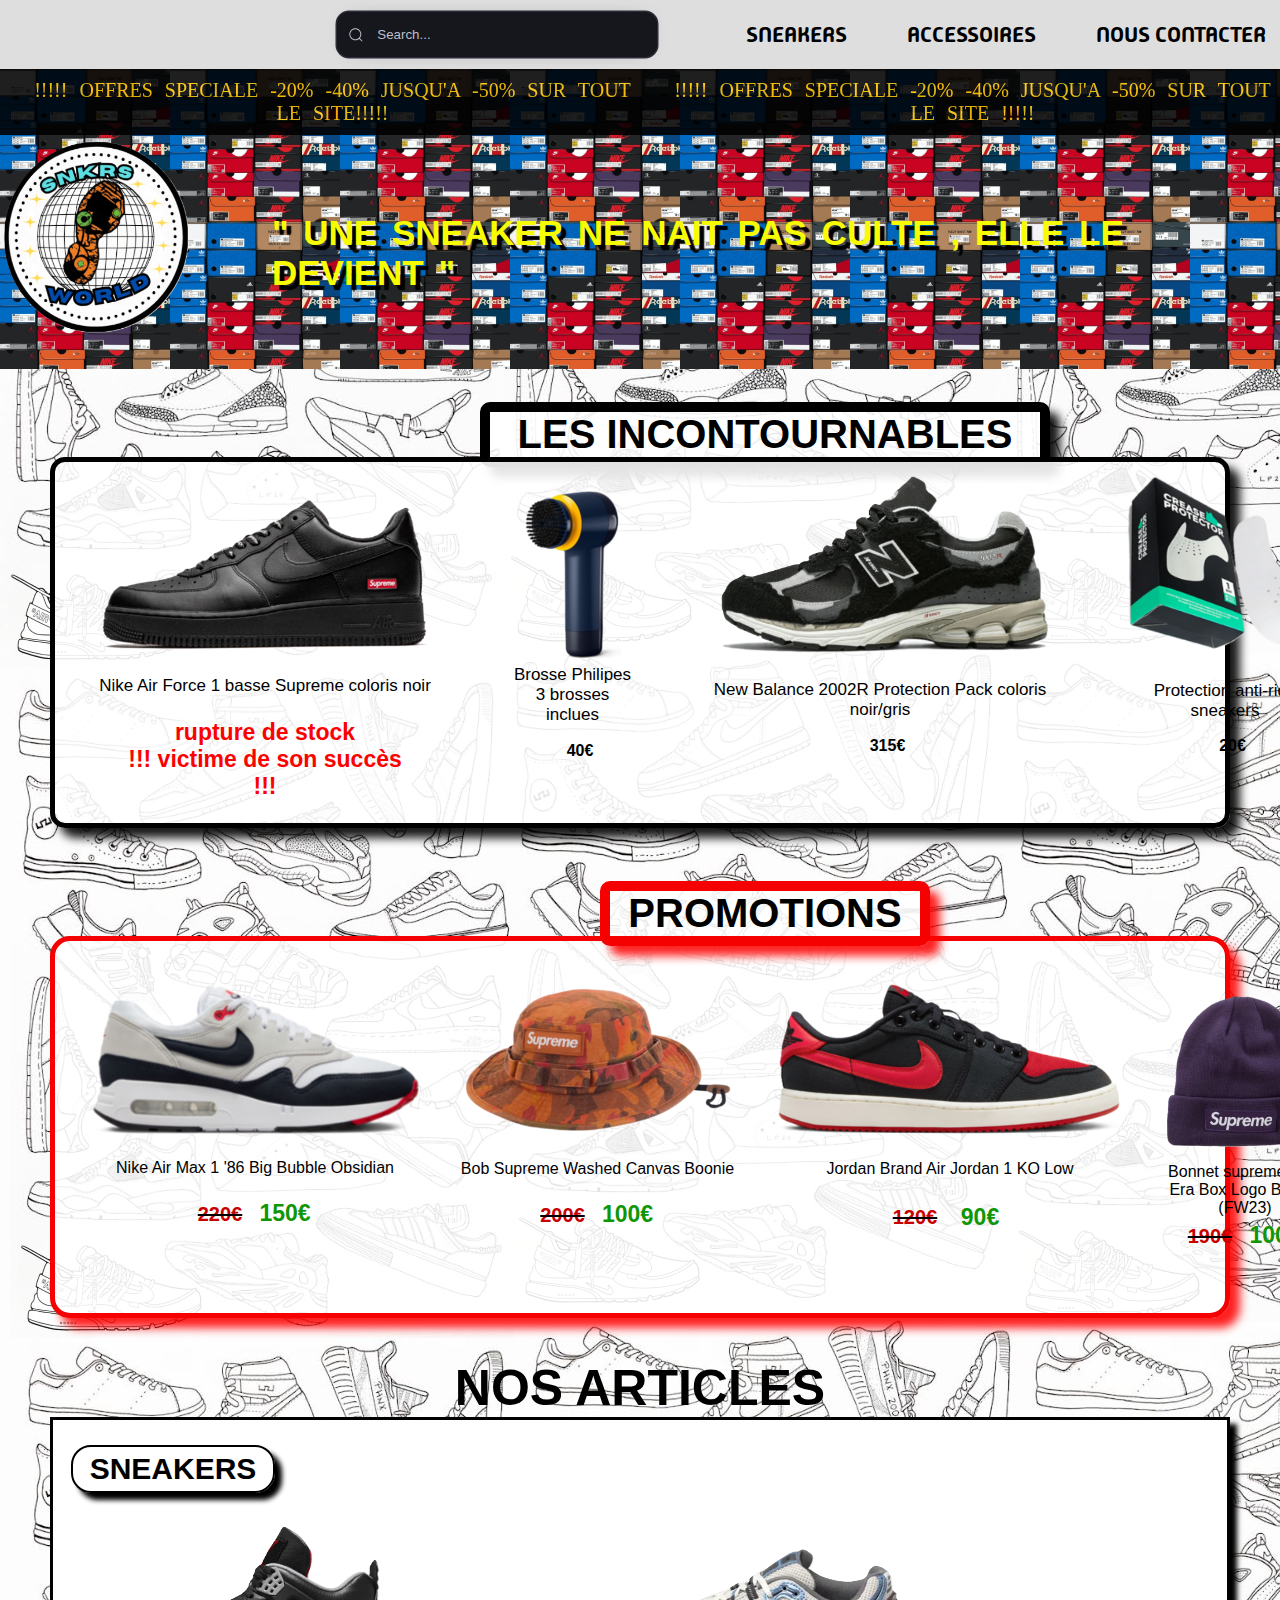
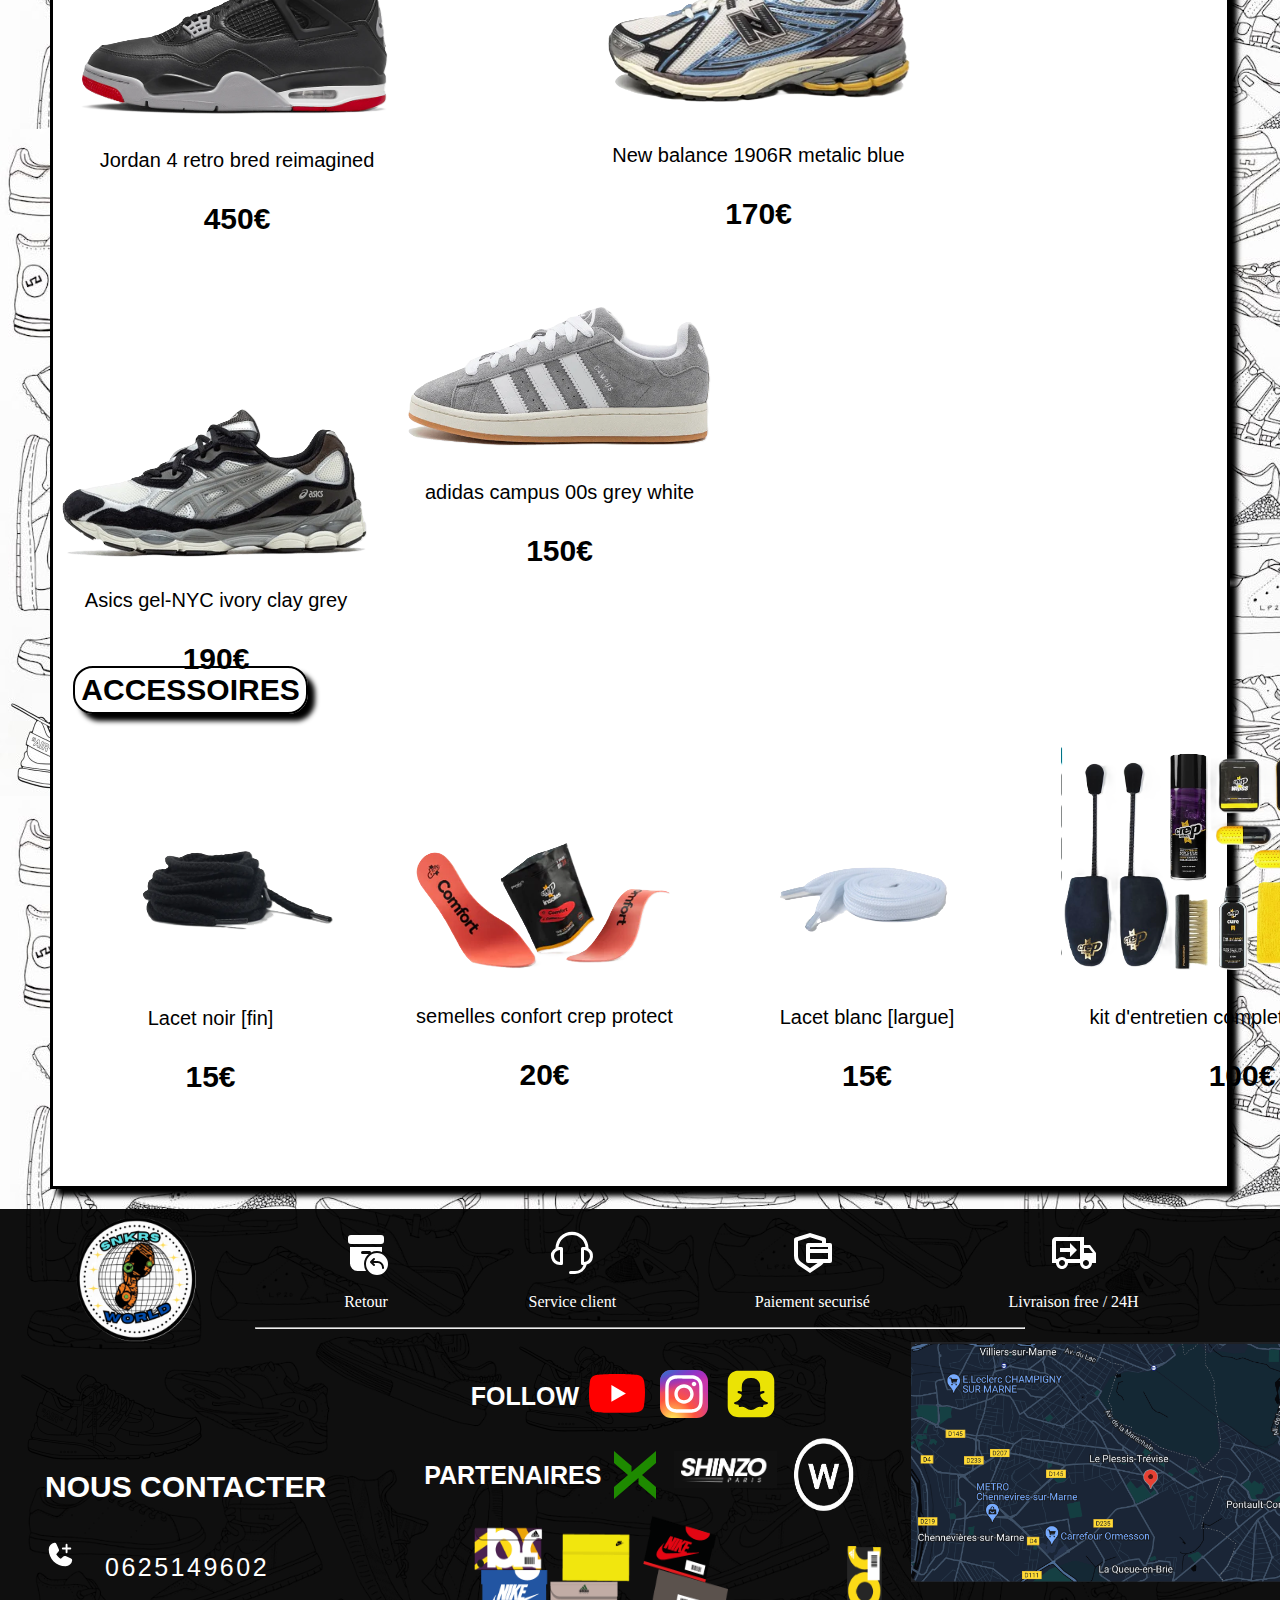
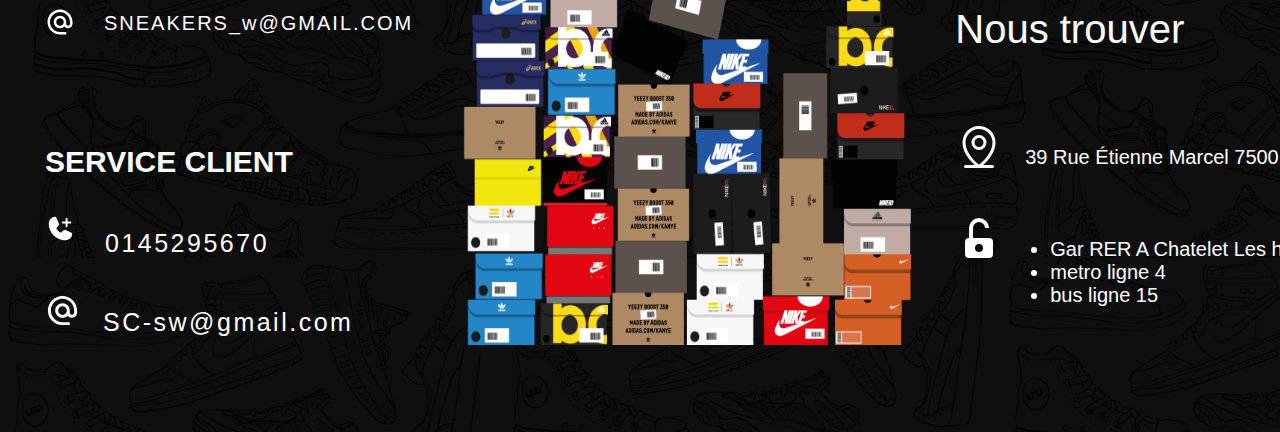
<file: index.html>
<!DOCTYPE html>
<html lang="fr">

<head>
    <link rel="stylesheet" href="https://cdnjs.cloudflare.com/ajax/libs/font-awesome/6.5.1/css/all.min.css"
        integrity="sha512-DTOQO9RWCH3ppGqcWaEA1BIZOC6xxalwEsw9c2QQeAIftl+Vegovlnee1c9QX4TctnWMn13TZye+giMm8e2LwA=="
        crossorigin="anonymous" referrerpolicy="no-referrer" />
    <link rel="stylesheet" href="styles.css">
    <link rel="preconnect" href="https://fonts.googleapis.com">
    <link rel="preconnect" href="https://fonts.gstatic.com" crossorigin>
    <link href="https://fonts.googleapis.com/css2?family=Madimi+One&display=swap" rel="stylesheet">
    <meta charset="UTF-8">
    <meta name="viewport" content="width=device-width, initial-scale=1.0">
    <title>page principale</title>
</head>

<body>

    <!--haut de page-->

    <!-- icone haut de page -->

    <nav class="banniere_haut_de_page">

        <div class="icone_haut_de_page">
            <a href="#"><i class="fa-solid fa-star"></i></a>
            <a href="#"><i class="fa-solid fa-cart-shopping"></i></a>
            <a href="#"><i class="fa-solid fa-heart"></i></a>
            <a href="#"><i class="fa-solid fa-user-plus"></i></a>
            <a href="index.html"><i class="fa-solid fa-house"></i></a>
        </div>

        <!-- barre de recherche -->
        
            <svg viewBox="0 0 24 24" aria-hidden="true" class="search-icon">
                <g>
                    <path
                        d="M21.53 20.47l-3.66-3.66C19.195 15.24 20 13.214 20 11c0-4.97-4.03-9-9-9s-9 4.03-9 9 4.03 9 9 9c2.215 0 4.24-.804 5.808-2.13l3.66 3.66c.147.146.34.22.53.22s.385-.073.53-.22c.295-.293.295-.767.002-1.06zM3.5 11c0-4.135 3.365-7.5 7.5-7.5s7.5 3.365 7.5 7.5-3.365 7.5-7.5 7.5-7.5-3.365-7.5-7.5z">
                    </path>
                </g>
            </svg>

            <input id="query" class="input" type="search" placeholder="Search..." name="searchbar" />

    

            <!-- titre principale haut de page -->
        <div class="titre_principale">
            <a class="categorie_nav" href="#point_encre_sneakers">SNEAKERS</a>
            <a class="categorie_nav" href="#point_encre_accesoires">ACCESSOIRES</a>
            <a class="categorie_nav" href="#point_encre_footer">NOUS CONTACTER</a>
        </div>
    </nav>







    <!-- header -->
    <header>
        <div class="banniere_promo">
            <span class="phrase_promo">!!!!! OFFRES SPECIALE -20% -40% JUSQU'A -50% SUR TOUT LE
                SITE!!!!!</span><!-- banniere promo -->
            <span class="phrase_promo">!!!!! OFFRES SPECIALE -20% -40% JUSQU'A -50% SUR TOUT LE SITE !!!!! </span>
        </div>

        <div class="slogant_header">
            <h1><strong>" UNE SNEAKER NE NAIT PAS CULTE , ELLE LE DEVIENT "</strong></h1><!-- slogan header -->
        </div>

        <div>
            <img class="logo_header" src="/image/logo redimentionné.png" alt="logo_sneakers"><!-- logode du site -->
        </div>
    </header>






    


    <!-- PAGE INCONTOUNABLE-->
    <main>
    <h2 class="titre_page_incontournable">LES INCONTOURNABLES</h2>


    <div class="block_page_incontournable">

        <div id="retouche_block_I" class="block_incontournable">
            <a href="#"><img class="image_incontournable" src="/image/photo air force suprem hype.png" alt="airforce">
                <p class="description_article"> Nike Air Force 1 basse Supreme coloris noir</p>
            </a>
            <p  class="prix_incontournable_"><strong>rupture de stock<br>!!! victime de son succès !!!</strong></p>
        </div>


        <div id="block_brosse" class="block_incontournable">
            <a href="#"><img src="/image/image brosse hype.png" alt="brosse pour chaussure">
                <p id="modif_brosse" class="description_article">Brosse Philipes 3 brosses inclues </p>
            </a>
            <p id="modif_prix_brosse" class="prix_incontournable"><strong>40€</strong></p>
        </div>

        <div class="block_incontournable">
            <a href="#"><img class="image_incontournable" src="/image/photo new balance hype.png" alt="new blalance">
                <p class="description_article">New Balance 2002R Protection Pack coloris noir/gris</p>
            </a>
            <p class="prix_incontournable"><strong>315€</strong></p>
        </div>

        <div class="block_incontournable">
            <a href="#"><img id="retouche_protection" class="image_incontournable"
                    src="/image/photo  protector hype.png" alt="protection chaussure">
                <p class="description_article"></p>Protection anti-ride sneakers
            </a>
            <p class="prix_incontournable"><strong>20€</strong></p>
        </div>
    </div>




    <!-- PAGE PROMO -->
    <h2 class="titre_page_promo">PROMOTIONS</h2>
    <div class="block_page_promo">

        <div class="block_promo">
            <a href="#"><img class="imageI_promo" src="/image/air max promo.png" alt="">
                <p class="description_air_max">Nike Air Max 1 '86 Big Bubble Obsidian</p>
            </a>
            <p class="prix_air_max"><strong>150€</strong> </p>
            <p class="promo_air_max"><strong>220€</strong></p>
        </div>


        <div class="block_promo">
            <a href="#"><img class="imageII_promo" src="/image/bob suprem promo.png" alt="">
                <p class="description_promo" id="description_bob">Bob Supreme Washed Canvas Boonie</p>
            </a>
            <p class="prix_bob_supreme"><strong>100€</strong></p>
            <p class="promo_bob_supreme"><strong>200€</strong></p>
        </div>

        <div class="block_promo">
            <a href="#"><img class="imageIII_promo" src="/image/aj1 promo.png" alt="">
                <p class="description_promo">Jordan Brand Air Jordan 1 KO Low</p>
            </a>
            <p class="prix_ajI"><strong>90€</strong></p>
            <p class="promo_ajI"><strong>120€</strong></p>
        </div>

        <div id="bonnet" class="block_promo">
            <a href="#"><img class="imageIIII_promo" src="/image/bonnet supreme promo.png" alt="">
                <p class="description_bonnet">Bonnet supreme New Era Box Logo Beanie (FW23)</p>
            </a>
            <p class="prix_bonnet"><strong>100€</strong></p>
            <p class="promo_bonnet"><strong>190€</strong></p>
        </div>
    </div>







    <!-- PAGE ARTICLES -->
    <div class="nos_articles" id="point_encre_sneakers">

        <h2 class="titre_page_nos_articles">NOS ARTICLES</h2><!-- TITRE -->

        <!-- PARTIE CHAUSSURES -->
        <div class="page_sneakers">

            <div id="jordan_4" class="block_article_sneakers">
                <h2 class="sous_titre_sneakers">SNEAKERS</h2>
                <a href="/pagearticle_ panier.html"><img src="/image/jordan 4 page article.png" alt="jordan 4"></a>
                    <p>Jordan 4 retro bred reimagined</p>
                
                <p class="prix_page_sneakers"><strong>450€</strong></p>
            </div>

            <div id="new_balance" class="block_article_sneakers">
                <a href="#"><img src="/image/new balance 2002r page articles.png" alt="">
                    <p>New balance 1906R metalic blue</p>
                </a>
                <p class="prix_page_sneakers"><strong>170€</strong></p>
            </div>

            <div id="asics" class="block_article_sneakers">
                <a href="#"><img src="/image/asics gel-nyc.png" alt="">
                    <p>Asics gel-NYC ivory clay grey</p>
                </a>
                <p class="prix_page_sneakers"><strong>190€</strong></p>
            </div>

            <div id="adidas" class="block_article_sneakers">
                <a href="#"><img src="/image/addidas campus grey page article.png" alt="">
                    <p>adidas campus 00s grey white</p>
                </a>
                <p class="prix_page_sneakers"><strong>150€</strong></p>
            </div>
        </div>



        <!--PARTIE ACCESOIRES -->
        <div class="page_accesoires" id="point_encre_accesoires">

            <div id="lacet_noir" class="block_article_accesoires">
                <h2 class="sous_titre_accesoires">ACCESSOIRES</h2>
                <a href="#"><img id="image_lacet_noir" src="/image/lacet noir.png" alt="">
                    <p id="description_lacet_n">Lacet noir [fin]</p>
                </a>
                <p id="prix_lacet_n"><strong>15€</strong></p>
            </div>

            <div id="semelle" class="block_article_accesoires">
                <a href="#"><img id="image_semelle" src="/image/semelle confort (crep).png" alt="">
                    <p id="description_semelle">semelles confort crep protect</p>
                </a>
                <p id="prix_semelle"><strong>20€</strong></p>
            </div>

            <div id="lacet_blanc" class="block_article_accesoires">
                <a href="#"><img id="imag_lacet_blc" src="/image/lacet blanc.png" alt="">
                    <p id="description_lacet_blc">Lacet blanc [largue]</p>
                </a>
                <p id="prix_lacet_blc"><strong>15€</strong></p>
        
                <div id="kit_netoyage" class="block_article_accesoires">
                    <a href="#"><img id="image_kit_netoyage" src="/image/kit complet d'entretien.png" alt="">
                        <p id="description_kit">kit d'entretien complet crep protect</p>
                    </a>
                    <p id="prix_kit"><strong>100€</strong></p>
                </div>
            </div>
        </div>
    </div>





        <!-- FOOTER -->


        <div class="footer" id="point_encre_footer">

            <div class="condition">
                <img class="logo_footer" src="/image/logo redimentionné.png" alt="">
                <div class="bloc__footer">
                    <span class="icone_retour_article"></span>
                    <p class="texte_retour"> Retour</p>
                </div>

                <div class="bloc__footer">
                    <span class="icone_service_client"></span>
                    <p class="texte_service_client">Service client</p>
                </div>

                <div class="bloc__footer">
                    <span class="icone_paiment"></span>
                    <p class="texte_paiement">Paiement securisé</p>
                </div>

                <div class="bloc__footer">
                    <span class="icone_livraison"></span>
                    <p class="texte_livraison">Livraison free / 24H</p>
                </div>
            </div>
            <hr class="hr_footer">

            <!-- reseaux + partenaire -->

            <div class="reseaux">
                <div class="follow">
                    <p class="texte_follow"><strong>FOLLOW</strong></p>
                    <span class="icon_youtube"></span>
                    <span class="icons_instagram"></span>
                    <span class="icone_snapchat"></span>
                </div>

                <div class="partenaires">
                    <p class="texte_partenaires"><strong>PARTENAIRES</strong></p>
                    <span class="icons_stockx"></span>
                    <img class="icone_shinzo" src="/image/icone shinzo.png" alt="">
                    <img class="icone_wethenew" src="/image/icone wethenew 2.png" alt="">
                </div>
            </div>

            <div class="column">
                <div class="contact"> <!-- renseignement service client / entreprise -->
                
                    <h2 class="titre_nous_contacter">NOUS CONTACTER</h2>

                    <div class="telephone">
                        <span class="icone_phone"></span>
                        <p class="numero_telephone">0625149602</span></p>
                    </div>

                    <div class="div_email">
                        <span class="icone_email"></span>
                        <p class="email">SNEAKERS_w@GMAIL.COM</p>
                    </div>

                    <div>
                        <h2 class="titre_service_client">SERVICE CLIENT</h2>
                    </div>

                    <div class="telephone_2">
                        <span class="icone_phone_2"></span>
                        <p class="numero_service_client">0145295670</p>
                    </div>

                    <div class="email_2">
                        <span class="icone_email_2"></span>
                        <p class="email_service_client">SC-sw@gmail.com</p>
                    </div>
                </div>
                        <!-- image box sneakers -->
                    <img class="image_footer" src="/image/box bas page.png" alt="">

                    <div class="tout_le_texte_plus_icone">

                        <!-- image plan  -->
                        <img class="image_plan_footer" src="/image/localisation google.png" alt="">

                        <!-- adresse du magasin -->
                        <div class="nous_contacter">
                            <p class="texte_nous_trouver">Nous trouver</p>
                            <span class="icone_localisation"></span>
                            <p class="text_localisation">39 Rue Étienne Marcel 75001 PARIS</p>

                            <!-- acces du magasin -->
                            <div class="footer_acces">
                                <span class="icone_accés"></span>
                                <ul class="liste_acces">
                                    <li>
                                        Gar RER A Chatelet Les halles
                                    </li>

                                    <li>
                                        metro ligne 4
                                    </li>

                                    <li>
                                        bus ligne 15
                                    </li>
                                </ul>
                            </div>
                        </div>
                    </div>

                </div>
        </div>
    </main>
</body>

</html>
</file>
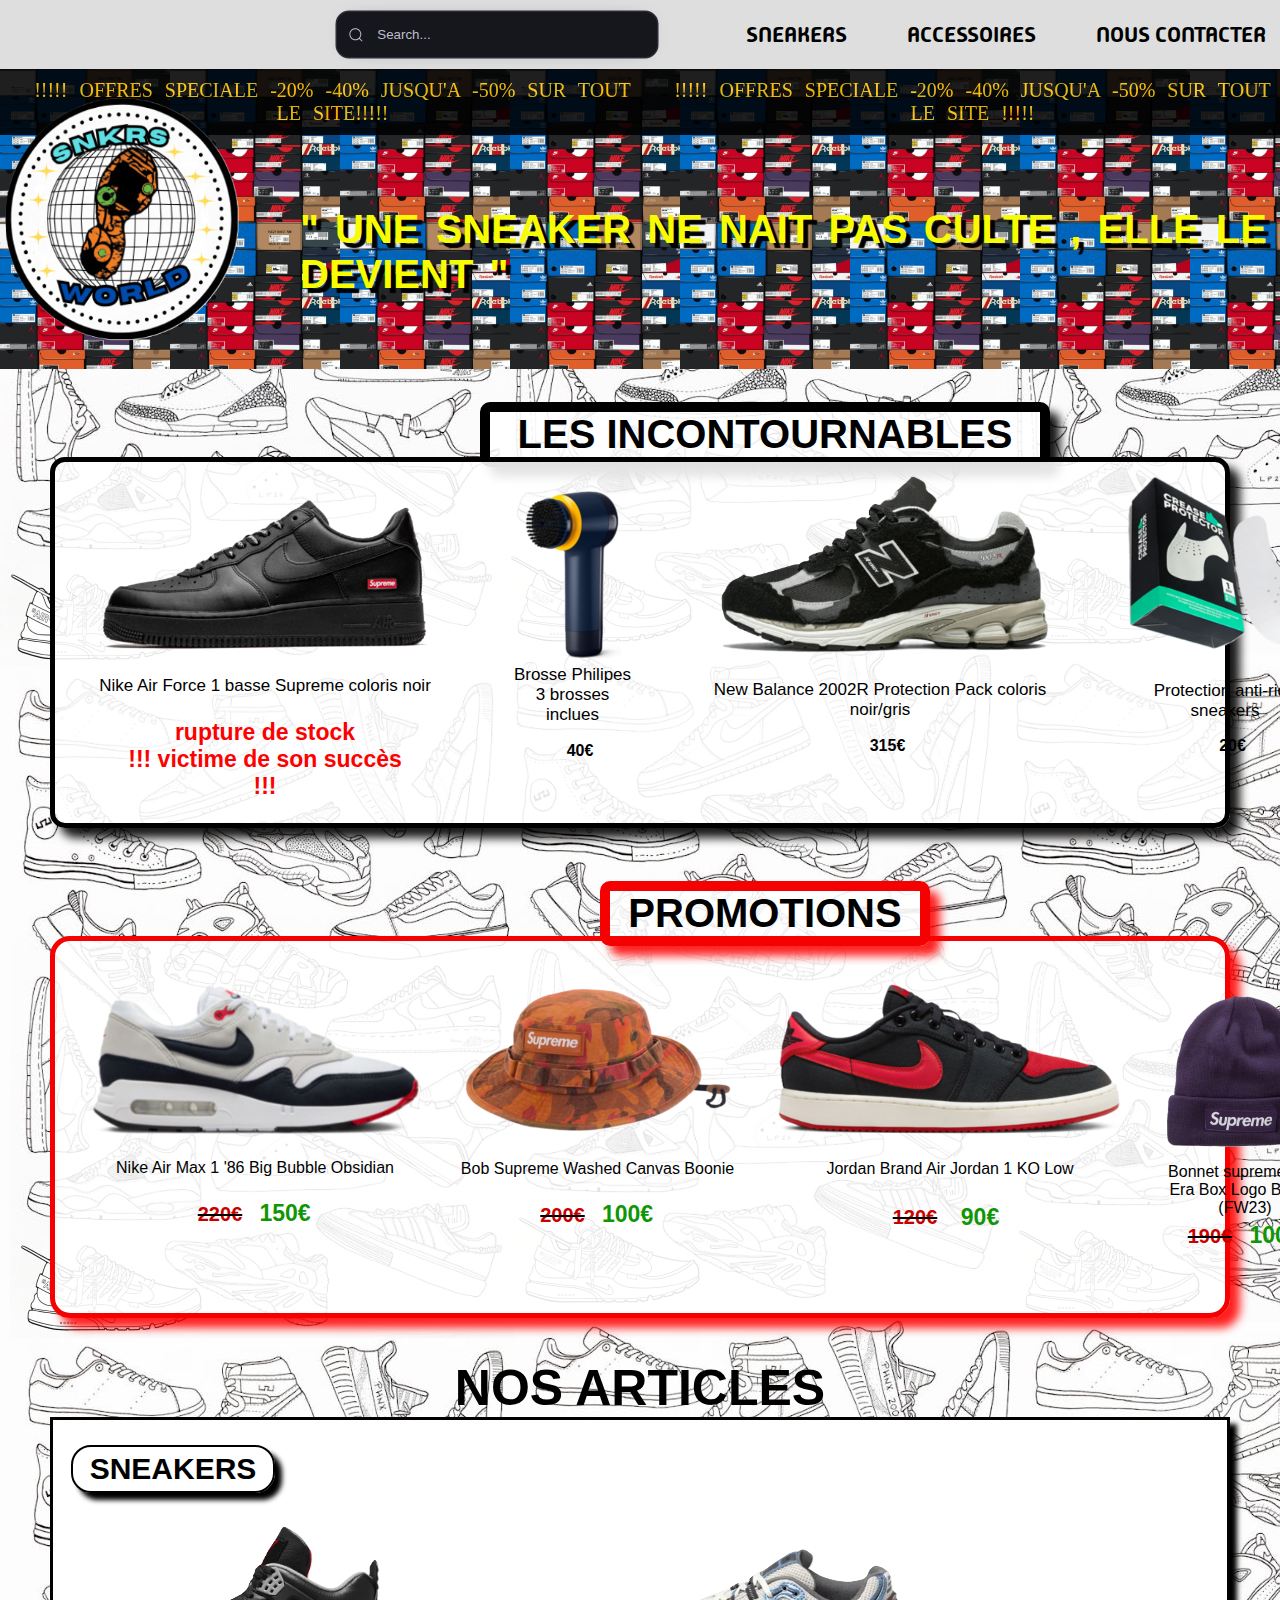
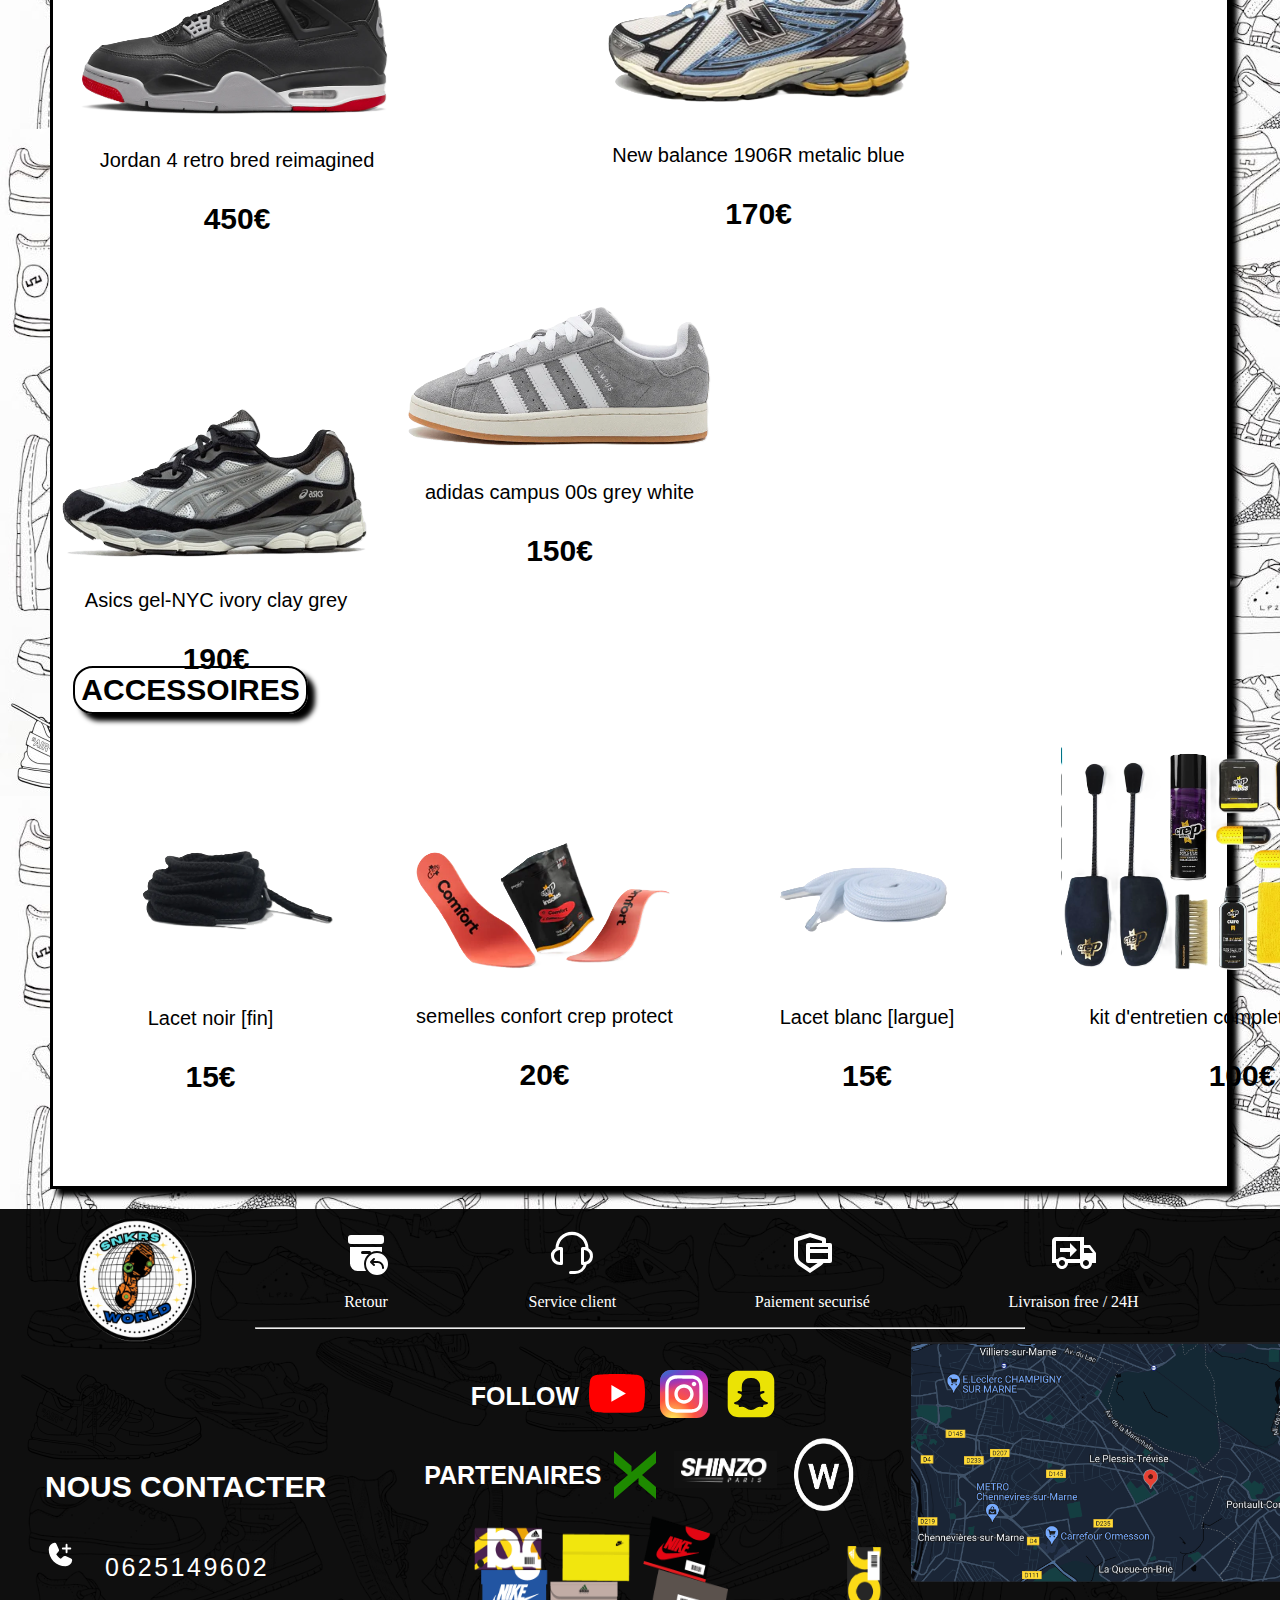
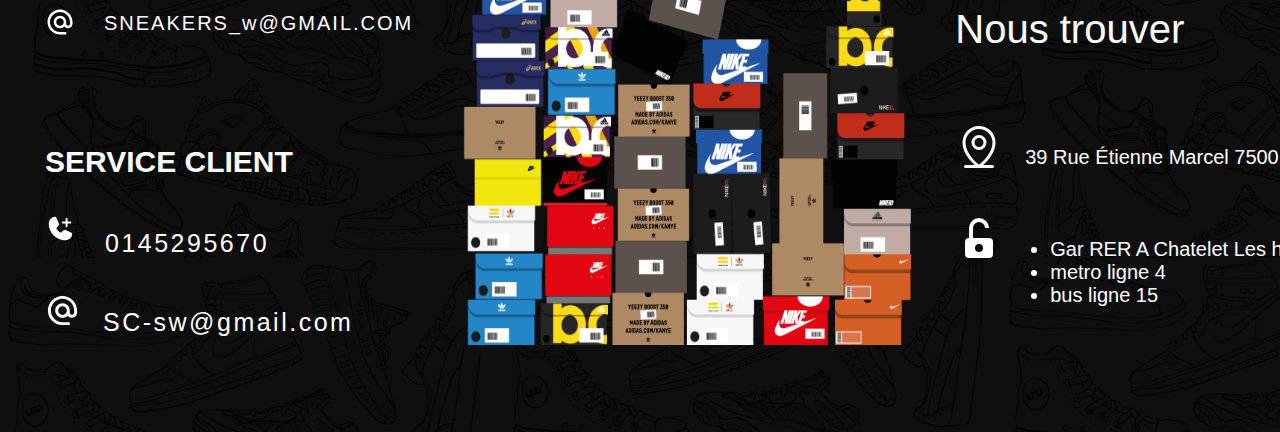
<file: e-commerce.html>
<!DOCTYPE html>
<html lang="fr">

<head>
    <link rel="stylesheet" href="https://cdnjs.cloudflare.com/ajax/libs/font-awesome/6.5.1/css/all.min.css"
        integrity="sha512-DTOQO9RWCH3ppGqcWaEA1BIZOC6xxalwEsw9c2QQeAIftl+Vegovlnee1c9QX4TctnWMn13TZye+giMm8e2LwA=="
        crossorigin="anonymous" referrerpolicy="no-referrer" />
    <link rel="stylesheet" href="e-commerce.css">
    <link rel="preconnect" href="https://fonts.googleapis.com">
    <link rel="preconnect" href="https://fonts.gstatic.com" crossorigin>
    <link href="https://fonts.googleapis.com/css2?family=Madimi+One&display=swap" rel="stylesheet">
    <meta charset="UTF-8">
    <meta name="viewport" content="width=device-width, initial-scale=1.0">
    <title>page principale</title>
</head>

<body>

    <!--haut de page-->

    <!-- icone haut de page -->

    <nav class="banniere_haut_de_page">

        <div class="icone_haut_de_page">
            <a href="#"><i class="fa-solid fa-star"></i></a>
            <a href="#"><i class="fa-solid fa-cart-shopping"></i></a>
            <a href="#"><i class="fa-solid fa-heart"></i></a>
            <a href="#"><i class="fa-solid fa-user-plus"></i></a>
            <a href="#"><i class="fa-solid fa-house"></i></a>
        </div>

        <!-- barre de recherche -->
        
            <svg viewBox="0 0 24 24" aria-hidden="true" class="search-icon">
                <g>
                    <path
                        d="M21.53 20.47l-3.66-3.66C19.195 15.24 20 13.214 20 11c0-4.97-4.03-9-9-9s-9 4.03-9 9 4.03 9 9 9c2.215 0 4.24-.804 5.808-2.13l3.66 3.66c.147.146.34.22.53.22s.385-.073.53-.22c.295-.293.295-.767.002-1.06zM3.5 11c0-4.135 3.365-7.5 7.5-7.5s7.5 3.365 7.5 7.5-3.365 7.5-7.5 7.5-7.5-3.365-7.5-7.5z">
                    </path>
                </g>
            </svg>

            <input id="query" class="input" type="search" placeholder="Search..." name="searchbar" />

    

            <!-- titre principale haut de page -->
        <div class="titre_principale">
            <a class="categorie_nav" href="#">SNEAKERS</a>
            <a class="categorie_nav" href="#">ACCESSOIRES</a>
            <a class="categorie_nav" href="#">NOUS CONTACTER</a>
        </div>
    </nav>







    <!-- header -->
    <header>
        <div class="banniere_promo">
            <span class="phrase_promo">!!!!! OFFRES SPECIALE -20% -40% JUSQU'A -50% SUR TOUT LE
                SITE!!!!!</span><!-- banniere promo -->
            <span class="phrase_promo">!!!!! OFFRES SPECIALE -20% -40% JUSQU'A -50% SUR TOUT LE SITE !!!!! </span>
        </div>

        <div class="slogant_header">
            <h1><strong>" UNE SNEAKER NE NAIT PAS CULTE , ELLE LE DEVIENT "</strong></h1><!-- slogan header -->
        </div>

        <div>
            <img class="logo_header" src="/image/logo redimentionné.png" alt="logo_sneakers"><!-- logode du site -->
        </div>
    </header>






    


    <!-- PAGE INCONTOUNABLE-->
    <main>
    <h2 class="titre_page_incontournable">LES INCONTOURNABLES</h2>


    <div class="block_page_incontournable">

        <div id="retouche_block_I" class="block_incontournable">
            <a href="#"><img class="image_incontournable" src="/image/photo air force suprem hype.png" alt="airforce">
                <p class="description_article"> Nike Air Force 1 basse Supreme coloris noir</p>
            </a>
            <p  class="prix_incontournable_"><strong>rupture de stock<br>!!! victime de son succès !!!</strong></p>
        </div>


        <div id="block_brosse" class="block_incontournable">
            <a href="#"><img src="/image/image brosse hype.png" alt="brosse pour chaussure">
                <p id="modif_brosse" class="description_article">Brosse Philipes 3 brosses inclues </p>
            </a>
            <p id="modif_prix_brosse" class="prix_incontournable"><strong>40€</strong></p>
        </div>

        <div class="block_incontournable">
            <a href="#"><img class="image_incontournable" src="/image/photo new balance hype.png" alt="new blalance">
                <p class="description_article">New Balance 2002R Protection Pack coloris noir/gris</p>
            </a>
            <p class="prix_incontournable"><strong>315€</strong></p>
        </div>

        <div class="block_incontournable">
            <a href="#"><img id="retouche_protection" class="image_incontournable"
                    src="/image/photo  protector hype.png" alt="protection chaussure">
                <p class="description_article"></p>Protection anti-ride sneakers
            </a>
            <p class="prix_incontournable"><strong>20€</strong></p>
        </div>
    </div>




    <!-- PAGE PROMO -->
    <h2 class="titre_page_promo">PROMOTIONS</h2>
    <div class="block_page_promo">

        <div class="block_promo">
            <a href="#"><img class="imageI_promo" src="/image/air max promo.png" alt="">
                <p class="description_air_max">Nike Air Max 1 '86 Big Bubble Obsidian</p>
            </a>
            <p class="prix_air_max"><strong>150€</strong> </p>
            <p class="promo_air_max"><strong>220€</strong></p>
        </div>


        <div class="block_promo">
            <a href="#"><img class="imageII_promo" src="/image/bob suprem promo.png" alt="">
                <p class="description_promo">Bob Supreme Washed Canvas Boonie</p>
            </a>
            <p class="prix_bob_supreme"><strong>100€</strong></p>
            <p class="promo_bob_supreme"><strong>200€</strong></p>
        </div>

        <div class="block_promo">
            <a href="#"><img class="imageIII_promo" src="/image/aj1 promo.png" alt="">
                <p class="description_promo">Jordan Brand Air Jordan 1 KO Low</p>
            </a>
            <p class="prix_ajI"><strong>90€</strong></p>
            <p class="promo_ajI"><strong>120€</strong></p>
        </div>

        <div id="bonnet" class="block_promo">
            <a href="#"><img class="imageIIII_promo" src="/image/bonnet supreme promo.png" alt="">
                <p class="description_bonnet">Bonnet supreme New Era Box Logo Beanie (FW23)</p>
            </a>
            <p class="prix_bonnet"><strong>100€</strong></p>
            <p class="promo_bonnet"><strong>190€</strong></p>
        </div>
    </div>







    <!-- PAGE ARTICLES -->
    <div class="nos_articles">

        <h2 class="titre_page_nos_articles">NOS ARTICLES</h2><!-- TITRE -->

        <!-- PARTIE CHAUSSURES -->
        <div class="page_sneakers">

            <div id="jordan_4" class="block_article_sneakers">
                <h2 class="sous_titre_sneakers">SNEAKERS</h2>
                <a href="/pagearticle_ panier.html"><img src="/image/jordan 4 page article.png" alt="jordan 4"></a>
                    <p>Jordan 4 retro bred reimagined</p>
                
                <p class="prix_page_sneakers"><strong>450€</strong></p>
            </div>

            <div id="new_balance" class="block_article_sneakers">
                <a href="#"><img src="/image/new balance 2002r page articles.png" alt="">
                    <p>New balance 1906R metalic blue</p>
                </a>
                <p class="prix_page_sneakers"><strong>170€</strong></p>
            </div>

            <div id="asics" class="block_article_sneakers">
                <a href="#"><img src="/image/asics gel-nyc.png" alt="">
                    <p>Asics gel-NYC ivory clay grey</p>
                </a>
                <p class="prix_page_sneakers"><strong>190€</strong></p>
            </div>

            <div id="adidas" class="block_article_sneakers">
                <a href="#"><img src="/image/addidas campus grey page article.png" alt="">
                    <p>adidas campus 00s grey white</p>
                </a>
                <p class="prix_page_sneakers"><strong>150€</strong></p>
            </div>
        </div>



        <!--PARTIE ACCESOIRES -->
        <div class="page_accesoires">

            <div id="lacet_noir" class="block_article_accesoires">
                <h2 class="sous_titre_accesoires">ACCESSOIRES</h2>
                <a href="#"><img id="image_lacet_noir" src="/image/lacet noir.png" alt="">
                    <p id="description_lacet_n">Lacet noir [fin]</p>
                </a>
                <p id="prix_lacet_n"><strong>15€</strong></p>
            </div>

            <div id="semelle" class="block_article_accesoires">
                <a href="#"><img id="image_semelle" src="/image/semelle confort (crep).png" alt="">
                    <p id="description_semelle">semelles confort crep protect</p>
                </a>
                <p id="prix_semelle"><strong>20€</strong></p>
            </div>

            <div id="lacet_blanc" class="block_article_accesoires">
                <a href="#"><img id="imag_lacet_blc" src="/image/lacet blanc.png" alt="">
                    <p id="description_lacet_blc">Lacet blanc [largue]</p>
                </a>
                <p id="prix_lacet_blc"><strong>15€</strong></p>
        
                <div id="kit_netoyage" class="block_article_accesoires">
                    <a href="#"><img id="image_kit_netoyage" src="/image/kit complet d'entretien.png" alt="">
                        <p id="description_kit">kit d'entretien complet crep protect</p>
                    </a>
                    <p id="prix_kit"><strong>100€</strong></p>
                </div>
            </div>
        </div>
    </div>





        <!-- FOOTER -->


        <div class="footer">

            <div class="condition">
                <img class="logo_footer" src="/image/logo redimentionné.png" alt="">
                <div class="bloc__footer">
                    <span class="icone_retour_article"></span>
                    <p class="texte_retour"> Retour</p>
                </div>

                <div class="bloc__footer">
                    <span class="icone_service_client"></span>
                    <p class="texte_service_client">Service client</p>
                </div>

                <div class="bloc__footer">
                    <span class="icone_paiment"></span>
                    <p class="texte_paiement">Paiement securisé</p>
                </div>

                <div class="bloc__footer">
                    <span class="icone_livraison"></span>
                    <p class="texte_livraison">Livraison free / 24H</p>
                </div>
            </div>
            <hr class="hr_footer">

            <!-- reseaux + partenaire -->

            <div class="reseaux">
                <div class="follow">
                    <p class="texte_follow"><strong>FOLLOW</strong></p>
                    <span class="icon_youtube"></span>
                    <span class="icons_instagram"></span>
                    <span class="icone_snapchat"></span>
                </div>

                <div class="partenaires">
                    <p class="texte_partenaires"><strong>PARTENAIRES</strong></p>
                    <span class="icons_stockx"></span>
                    <img class="icone_shinzo" src="/image/icone shinzo.png" alt="">
                    <img class="icone_wethenew" src="/image/icone wethenew 2.png" alt="">
                </div>
            </div>

            <div class="column">
                <div class="contact"> <!-- renseignement service client / entreprise -->
                
                    <h2 class="titre_nous_contacter">NOUS CONTACTER</h2>

                    <div class="telephone">
                        <span class="icone_phone"></span>
                        <p class="numero_telephone">0625149602</span></p>
                    </div>

                    <div class="div_email">
                        <span class="icone_email"></span>
                        <p class="email">SNEAKERS_w@GMAIL.COM</p>
                    </div>

                    <div>
                        <h2 class="titre_service_client">SERVICE CLIENT</h2>
                    </div>

                    <div class="telephone_2">
                        <span class="icone_phone_2"></span>
                        <p class="numero_service_client">0145295670</p>
                    </div>

                    <div class="email_2">
                        <span class="icone_email_2"></span>
                        <p class="email_service_client">SC-sw@gmail.com</p>
                    </div>
                </div>
                        <!-- image box sneakers -->
                    <img class="image_footer" src="/image/box bas page.png" alt="">

                    <div class="tout_le_texte_plus_icone">

                        <!-- image plan  -->
                        <img class="image_plan_footer" src="/image/localisation google.png" alt="">

                        <!-- adresse du magasin -->
                        <div class="nous_contacter">
                            <p class="texte_nous_trouver">Nous trouver</p>
                            <span class="icone_localisation"></span>
                            <p class="text_localisation">39 Rue Étienne Marcel 75001 PARIS</p>

                            <!-- acces du magasin -->
                            <div class="footer_acces">
                                <span class="icone_accés"></span>
                                <ul class="liste_acces">
                                    <li>
                                        Gar RER A Chatelet Les halles
                                    </li>

                                    <li>
                                        metro ligne 4
                                    </li>

                                    <li>
                                        bus ligne 15
                                    </li>
                                </ul>
                            </div>
                        </div>
                    </div>

                </div>
        </div>
    </main>
</body>

</html>
</file>
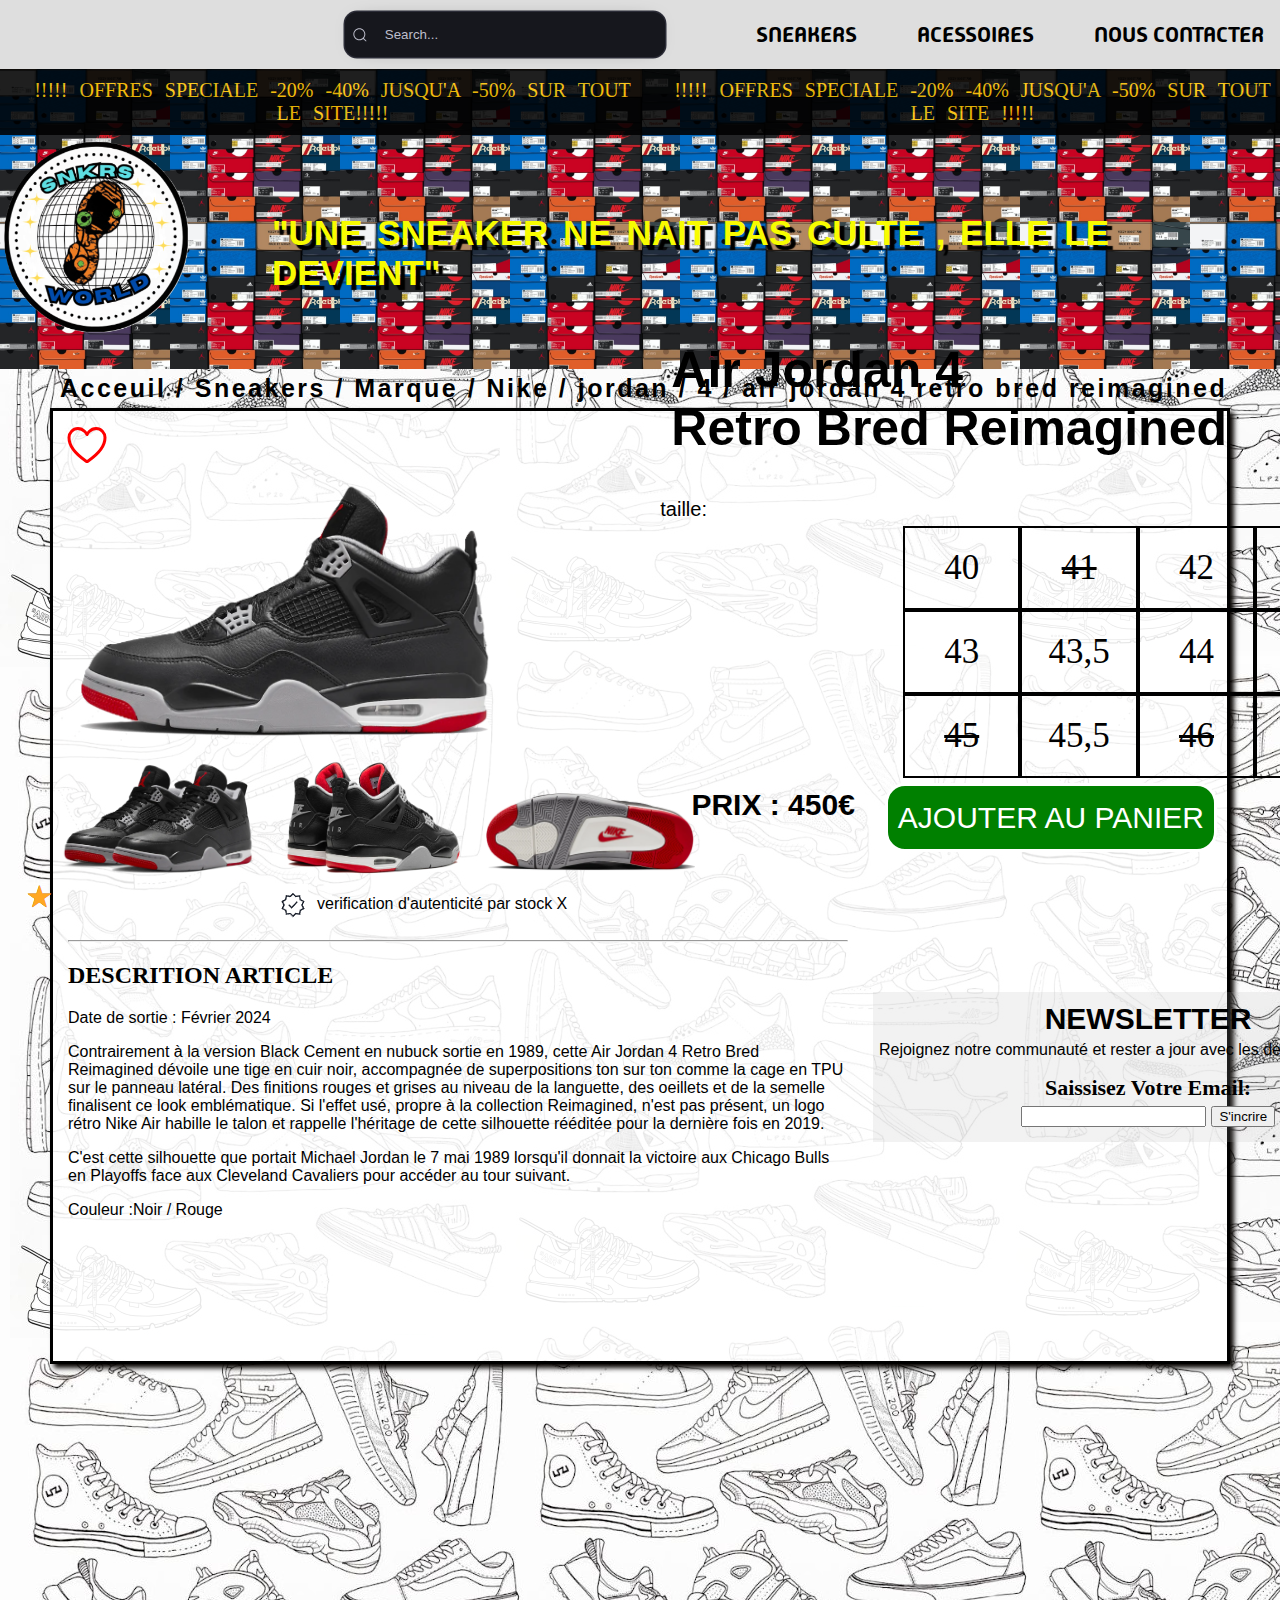
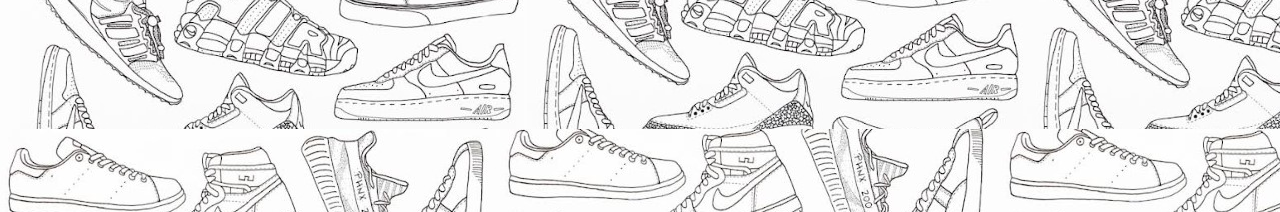
<file: pagearticle_ panier.html>
<!DOCTYPE html>
<html lang="en">

<head>
    <link rel="preconnect" href="https://fonts.googleapis.com">
    <link rel="preconnect" href="https://fonts.gstatic.com" crossorigin>
    <link href="https://fonts.googleapis.com/css2?family=Madimi+One&display=swap" rel="stylesheet">
    <link rel="stylesheet" href="https://cdnjs.cloudflare.com/ajax/libs/font-awesome/6.5.1/css/all.min.css"
        integrity="sha512-DTOQO9RWCH3ppGqcWaEA1BIZOC6xxalwEsw9c2QQeAIftl+Vegovlnee1c9QX4TctnWMn13TZye+giMm8e2LwA=="
        crossorigin="anonymous" referrerpolicy="no-referrer" />
    <link rel="stylesheet" href="pagearticle_panier.css">
    <meta charset="UTF-8">
    <meta name="viewport" content="width=device-width, initial-scale=1.0">
    <title> pop up panier</title>
</head>

<body>

    <!-- barre nav -->
    <nav class="banniere_haut_de_page">

        <div class="icone_haut_de_page">
            <a href="#"><i class="fa-solid fa-star"></i></a>
            <a href="#"><i class="fa-solid fa-cart-shopping"></i></a>
            <a href="#"><i class="fa-solid fa-heart"></i></a>
            <a href="#"><i class="fa-solid fa-user-plus"></i></a>
            <a href="index.html"><i class="fa-solid fa-house"></i></a>
        </div>

        <!-- barre de recherche -->

        <svg viewBox="0 0 24 24" aria-hidden="true" class="search-icon">
            <g>
                <path
                    d="M21.53 20.47l-3.66-3.66C19.195 15.24 20 13.214 20 11c0-4.97-4.03-9-9-9s-9 4.03-9 9 4.03 9 9 9c2.215 0 4.24-.804 5.808-2.13l3.66 3.66c.147.146.34.22.53.22s.385-.073.53-.22c.295-.293.295-.767.002-1.06zM3.5 11c0-4.135 3.365-7.5 7.5-7.5s7.5 3.365 7.5 7.5-3.365 7.5-7.5 7.5-7.5-3.365-7.5-7.5z">
                </path>
            </g>
        </svg>

        <input id="query" class="input" type="search" placeholder="Search..." name="searchbar" />



        <!-- titre principale -->
        <div class="titre_principale">
            <a class="categorie_nav" href="#">SNEAKERS</a>
            <a class="categorie_nav" href="#">ACESSOIRES</a>
            <a class="categorie_nav" href="#">NOUS CONTACTER</a>
        </div>

    </nav>






    <!-- header -->
    <header>
        <div class="banniere_promo">
            <span class="phrase_promo">!!!!! OFFRES SPECIALE -20% -40% JUSQU'A -50% SUR TOUT LE
                SITE!!!!!</span><!-- banniere promo -->
            <span class="phrase_promo">!!!!! OFFRES SPECIALE -20% -40% JUSQU'A -50% SUR TOUT LE SITE !!!!! </span>
        </div>

        <div class="slogant_header">
            <h1><strong>"UNE SNEAKER NE NAIT PAS CULTE , ELLE LE DEVIENT"</strong></h1><!-- slogan header -->
        </div>

        <div>
            <img class="logo_header" src="/image/logo redimentionné.png" alt="logo_sneakers"><!-- logode du site -->
        </div>
    </header>




    <main>

    <div>
        <p class="banniere_categorie">
            <strong>Acceuil / Sneakers / Marque / Nike / jordan / 4 / air jordan 4 retro bred reimagined</strong>
        </p>
    </div>




    <!--page article-->
    <div class="page_article">
        <div class="photo_full">

            <svg class="icone_coeur" style="color: rgb(255, 0, 0);" xmlns="http://www.w3.org/2000/svg" width="3em"
                height="3em" viewBox="0 0 512 512">
                <path fill="none" stroke="currentColor" stroke-linecap="round" stroke-linejoin="round" stroke-width="32"
                    d="M352.92 80C288 80 256 144 256 144s-32-64-96.92-64c-52.76 0-94.54 44.14-95.08 96.81c-1.1 109.33 86.73 187.08 183 252.42a16 16 0 0 0 18 0c96.26-65.34 184.09-143.09 183-252.42c-.54-52.67-42.32-96.81-95.08-96.81" />
            </svg>

            <img class="grande_photo" src="/image/air jordan 4.png" alt="">



            <div class="detail_photo">
                <img class="photo_de_face" src="/image/jordan 4 (2).png" alt="">
                <img class="photo_talon" src="/image/air jordan 4 (3).png" alt="">
                <img class="semelle" src="/image/semelle jordan 4.png" alt="">
            </div>
           <!-- etoiles pour les avis -->
           <div class="rating">
            <input value="5" name="rate" id="star5" type="radio">
            <label title="text" for="star5"></label>
            <input value="4" name="rate" id="star4" type="radio">
            <label title="text" for="star4"></label>
            <input value="3" name="rate" id="star3" type="radio" checked="">
            <label title="text" for="star3"></label>
            <input value="2" name="rate" id="star2" type="radio">
            <label title="text" for="star2"></label>
            <input value="1" name="rate" id="star1" type="radio">
            <label title="text" for="star1"></label>
          </div>
        </div>
        <div class="titre__taille_prix_panier">
            <h2 class="titre">Air Jordan 4
                <br>Retro Bred Reimagined
            </h2>
            <p class="taille">taille:</p>

            <div class="grid-container">
                <a href="#">
                    <div class="grid-item">40</div>
                </a>
                <a href="#">
                    <div id="rupture_taile" class="grid-item">41</div>
                </a>
                <a href="#">
                    <div class="grid-item">42</div>
                </a>
                <a href="#">
                    <div id="rupture_taile" class="grid-item">42,5</div>
                </a>
                <a href="#">
                    <div class="grid-item">43</div>
                </a>
                <a href="#">
                    <div class="grid-item">43,5</div>
                </a>
                <a href="#">
                    <div class="grid-item">44</div>
                </a>
                <a href="#">
                    <div id="rupture_taile" class="grid-item">44,5</div>
                </a>
                <a href="#">
                    <div id="rupture_taile" class="grid-item">45</div>
                </a>
                <a href="#">
                    <div class="grid-item">45,5</div>
                </a>
                <a href="#">
                    <div id="rupture_taile" class="grid-item">46</div>
                </a>
                <a href="#">
                    <div class="grid-item">47</div>
                </a>
            </div>

            <div class="prix_plus_panier">
                <p class="prix"><strong>PRIX : 450€</strong></p>

                    <button onclick="togglepopup()">AJOUTER AU PANIER</button>
                        
                    
                </a>
            </div>
        </div>



        <div class="descrition">
            <hr class="ligne_photo">
            <h2>DESCRITION ARTICLE</h2>
            <p class="texte_desciption">Date de sortie : Février 2024<br></p>

            <p class="texte_description_II">
                Contrairement à la version Black Cement en nubuck sortie en 1989, cette Air Jordan 4 Retro Bred
                Reimagined
                dévoile une tige en cuir noir, accompagnée de superpositions ton sur ton comme la cage en TPU sur le
                panneau
                latéral. Des finitions rouges et grises au niveau de la languette, des oeillets et de la semelle
                finalisent
                ce look emblématique. Si l'effet usé, propre à la collection Reimagined, n'est pas présent, un logo
                rétro
                Nike Air habille le talon et rappelle l'héritage de cette silhouette rééditée pour la dernière fois en
                2019.<br></p>

            <p class="texte_desciption">C'est cette silhouette que portait Michael Jordan le 7 mai 1989 lorsqu'il
                donnait la victoire aux Chicago
                Bulls en Playoffs face aux Cleveland Cavaliers pour accéder au tour suivant.<br></p>

            <p class="texte_desciption">Couleur :Noir / Rouge</p>

        </div>

        <p class="verification">verification d'autenticité par stock X</p>
        <img class="logo_verification" src="/image/verification.png" alt="">

        <div class="newsletter">
            <h3 class="titre_newsletter">NEWSLETTER</h3>
            <p class="texte_newsletter">Rejoignez notre communauté et rester a jour avec les dernières tendances !</p>
            <form class="inscription_mail">
                <label for="fname"><strong>Saissisez Votre Email:</strong></label><br>
                <input type="text" id="fname" name="fname">
                <input type="submit" value="S'incrire">
            </form>
        </div>

    </div>

    <!-- pop up -->

    <div id="popup-overlay">

        <div class="popup-content">
            <a href="javascript:void(0)" onclick="togglepopup()" class="popup_exit">fermer</a>
                <img id="logo_panier" class="logo_header" src="/image/logo redimentionné.png" alt="logo_sneakers">

                <p class="texte_panier_">PANIER :</p>

                <div class="jordan_texte">

                    <img class="jordan_panier" src="/image/air jordan 4.png">
                    <p class="texte_panier">Air Jordan 4 Retro Bred Reimagined<br>taille : 43</p>
                    <form class="boutton_suprimé" action="">

                        &nbsp;&nbsp;&nbsp;&nbsp;<strong class="prix__panier"> 450€</strong></h2>
                        <select name="" id="prix_">
                            <option value="default">1</option>
                            <option value="deux">2</option>
                            <option value="trois">3</option>
                            <option value="quatre">4</option>
                            <option value="cinq">5</option>
                        </select>

                        <a href="#" class="btn btn-primary" h2 class="supprimer">SUPPRIMER</a>
                        
                    </form>
                    
                </div>
                    <hr class="ligne_separator">

                <div class="block_total">

                    <div class="total_produit">
                        <p class="texte_produit">produit</p>
                        <p>450 €</p>
                    </div>

                    <div class="livraison_">
                        <p class="texte_livraison">livraison </p>
                        <p class="prix_livraison">FREE</p>
                    </div>

                    <hr class="ligne_total">
                    <div class="montant">
                        <p class="texte_total">TOTAL</p>
                        <p class="prix_total">450€</p>

                    </div>

                    <div class="boutton_acheter">
                        <a href="/paiement.html">
                         <button class="_acheter_">ACHETER
                        </button></a>
                    </div>

                    <div class="condi_livraison">
                        <p class="livraison__">Condition de livraison</p>
                    </div><!-- exemple de condition de livraison -->

                </div>
            
            <script src="panier.js"></script>

        </div>

        
    </div>
</main>

</body>

</html>
</file>
<file: styles.css>
body{
    margin:0 auto;
    padding: 0;
    background:url("/image/backround-page.png");
  
}



/* HAUT DE PAGE */

  /* div entiere bonniere haut de page */

.banniere_haut_de_page{
  display: flex;
  position:relative;
  background-color: rgb(222, 222, 222);
  justify-content: space-around;
}


/* categorie principale gauche */
.titre_principale{
  display: flex;
  font-family: "Madimi One", sans-serif;
  margin-top: 20px;
}
.categorie_nav{
  font-size: 22px;
  margin-left:60px;
  color:rgb(0, 0, 0);
  text-decoration: none;
}

/* barre de recherche */

.barre_de_recherche{
  display: flex;
  align-items: center;
  margin-right: 30px;
}


.input {
  font-family: "Montserrat", sans-serif;
  width: 25%;
  height: 45px;
  margin-top: 12px;
  margin-bottom: 12px;
  padding-left: 2.5rem;
  box-shadow: 0 0 0 1.5px #2b2c37, 0 0 25px -17px #000;
  border: 0;
  border-radius: 12px;
  background-color: #16171d;
  outline: none;
  color: #bdbecb;
  transition: all 0.25s cubic-bezier(0.19, 1, 0.22, 1);
  cursor: text;
  z-index: 0;
}

.input::placeholder {
  color: #bdbecb;
}

.input:hover {
  box-shadow: 0 0 0 2.5px #2f303d, 0px 0px 25px -15px #000;
}

.input:active {
  transform: scale(0.95);
}

.input:focus {
  box-shadow: 0 0 0 2.5px #2f303d;
}

.search-icon {
  margin-top: 27px;
  left: 1rem;
  fill: #bdbecb;
  width: 1rem;
  height: 1rem;
  pointer-events: none;
  z-index: 1;
  position: relative;
  left: 55px;
}


/* icone */

.banniere_haut_de_page{
  display: flex; 
  
}

.fa-solid{
  color: black;
  font-size:30px;
  margin-left: 50px;
}

.icone_haut_de_page{
 margin-top: 20px;
}







/* HEADER */

header{
    background:url(/image/Screenshot_20240303_083446_Pinterest.jpg);
    height:300px;
    background-size:170Px;
    
}

/*logo du site */
.logo_header{
  position: relative;
  width: 15%;
  bottom: -1px;
}


/* slogant header */
h1{
  position: absolute;
  left: 272Px;
  top: 190px;
  font-size: 35px;
  font-family: sans-serif;
  color: rgb(248, 252, 0);
  text-shadow: 2px 0 0 rgb(6, 3, 0), 2px 2px 0 rgb(0, 0, 0), 0 2px 0 rgb(0, 0, 0), -2px 2px 0 rgb(0, 0, 0), -2px 0 0 rgb(0, 0, 0), -2px -2px 0 rgb(0, 0, 0), 0 -2px 0 rgb(0, 0, 0), 2px -2px 0 rgb(0, 0, 0);
  word-spacing:5px;
  text-shadow:5px 5px 1px #000;
}


/* banierre promo */

  .banniere_promo{
    background-color: #000; 
    color: rgb(255, 196, 0);
    padding-top: 10px;
    padding-bottom: 10px;
    word-spacing: 7px;
    opacity:87%;
    display: flex;
    
}

.phrase_promo{
    font-size: 20PX;
    animation: scroll 10s linear infinite;
    text-align: center;    
    padding-left: 30px;
}



/* effet de slide pour la banniere promo */

@keyframes scroll{
    0%{
         transform: translateX(-100%);
    }

    100% {
        transform: translateX(0%);
    }
   
}











/* PAGE INCONTOURNABLE */

/* titrre */
.titre_page_incontournable{
  font-size: 40px;
  font-family: sans-serif;
  position: relative;
  border:10px solid rgb(0, 0,0);
  border-radius: 10px;
  margin-bottom: 0;
  width: 550px;
  left: 480px;
  text-align: center;
  background-color: rgba(255, 255, 255, 0.889);
  box-shadow:10px 10px 10px #000000e6;
  position: relative;
  
}


/* div page incontournable */

.block_page_incontournable{
  border:5px solid black;
  border-radius: 15px;
  margin-left: 50px;
  margin-right: 50px;
  position: relative;
  bottom: 10px;
  background-color: rgba(255, 255, 255, 0.888);
  display: flex;
  text-align: center;
  font-family: sans-serif;
  box-shadow:10px 10px 10px #000000e6;
}

/* modif texte*/
.block_page_incontournable a{
  text-decoration: none;
  color: #000;
  font-size: 17px;
  position: relative;
  left:35px ;
  
}


.block_incontournable{
  margin-right: 70px;
}


#block_brosse{
  margin-top: 22px;
  
}




/* modif des images */



.image_incontournable{
  position:relative;
  width:350px;
}


#retouche_protection{
  width:200px;
  position: relative;
  top: 7px;
}




/* modif prix */

.prix_incontournable_{
text-align: center;
font-size: 23px;
margin-left: 70px;
color: #fd0000;
}


.prix_incontournable{
  margin-left:85px ;
}


#modif_brosse{
  margin-top: 0px;
}



/* modification des block */
#retouche_block_I{
  margin-top: 20px;

}




#modif_brosse{
  width: 125px;
}














/* PAGE PROMO */

/* titre */
.titre_page_promo{
  text-align: center;
  font-size: 40px;
  font-family: sans-serif;
  border:10px solid rgb(245, 1, 1);
  border-radius: 10px;
  margin-bottom: 0;
  width:310px;
  left: 600px;
  position: relative;
  background-color: rgba(255, 255, 255, 0.888);
  padding-bottom: px;
  box-shadow:10px 10px 10px #fe0101dd;
  animation:blink 2s infinite ;
  top: 10px;
}


/* div page promo */

.block_page_promo{
  background-color: rgba(255, 255, 255, 0.881);
  margin-left:50px;
  margin-right: 50px;
  border: 5px solid rgb(245, 1, 1);
  border-radius: 20px;
  display: flex;
  text-align: center;
  bottom:20px;
  box-shadow:10px 10px 10px #ff0000e0;
  font-family: sans-serif;
  animation: blink 2s infinite;
}

/* effet de clignotement */

@keyframes blink{
  0% { border-color: transparent;}
  50% { border-color: #fd0000;}
  100% {border-color: transparent;}
}






.block_page_promo a{
  text-decoration: none;
  font-family: sans-serif;
  color: #000;
}

.block_promo{
position: relative;
top:30px;
/*animation: slider 10s  infinite ease-in-out ;*/
}



/* modif image */

.imageI_promo{
 width:340px;
}


.imageII_promo{
  width: 285px;
}


.imageIII_promo{
width: 360px;
}


.imageIIII_promo{
  width: 170px;
}






/* modif descption */

.description_bonnet{
  position: relative;
  bottom: 10px;
}



/* modif prix */


.prix_air_max{
  font-size: 23px;
  position: relative;
  left: 30px;
  color:#0f9605;
}

.prix_bob_supreme{
  font-size: 23px;
  color: #0f9605;
  position: relative;
  left: 30px;
}

.prix_ajI{
  font-size: 23px;
  color: #0f9605;
  position: relative;
  left: 30px;
  top: 3px;
}

.prix_bonnet{
  position:relative;
  bottom:28px;
  font-size: 23px;
  color: #0f9605;
  left: 30px;
}

/* prix promotion */

.promo_ajI{
  font-size: 20px;
  color: #c80000;
  text-decoration: line-through black;
  position: relative;
  bottom: 45px;
  right: 35px;
}


.promo_air_max{
  font-size: 20px;
  position: relative;
  right: 35px;
  bottom: 47px;
  color: #c80000;
  text-decoration: line-through black;
}

.promo_bob_supreme{
  font-size: 20px;
  color: #c80000;
  text-decoration: line-through black;
  position: relative;
  bottom: 47px;
  right:35px ;

}

.promo_bonnet{
  font-size: 20px;
  color: #c80000;
  text-decoration: line-through black;
  position: relative;
  bottom: 75px;
  right:35px ;

}




.block_page_promo .block_promo{
  margin-left: 30px;
}


#bonnet{
  margin-top: 20px;
  
}




















/* page qui nous somme */



.photo_stars{
height: 915px;
width:1520px ;
 z-index: -1;
 margin-top: 20px;
}

.texte_qui_nous_somme{
  background-color: #000000;
  color: white;
  z-index: -2;
}


.qui_nous_somme{
  display: inline-flex;
  background-color: #000000d6;
  z-index:-2;
  margin-top: 30px;
  height: 920px;
  width: 1507px;
}


/* PAGE NOS ARTICLES */

/* titre */
.titre_page_nos_articles{
  text-align: center;
  font-family: sans-serif;
  font-size: 50px;
  margin-bottom: 0;

}



/* partie sneakers */

  /* div sneakers */

.page_sneakers{
  background-color: white;
  border:3px solid #000;
  display: flex;
  flex-wrap:wrap;
  text-align: center;
  margin-left: 50px;
  margin-right: 50px;
  border-bottom:0;
  box-shadow:7px 7px 5px #000;
}

.page_sneakers a{
  text-decoration: none;
  color: #000000;
}



.block_article_sneakers{
  margin-right: 195px;
  font-size: 20px;
  font-family: sans-serif;
}

/* soutitre sneakers */
.sous_titre_sneakers{
  position: relative;
  right: 2px;
  border:2px solid #000;
  border-radius: 20px;
  padding-bottom: 5px;
  padding-top: 5px;
  width: 200px;
  font-family: sans-serif;
  box-shadow:7px 7px 5px black ;
}


/* div jordan 4 */

#jordan_4{
  margin-left: 20px;
  position: relative;
}


/* div new balance */

#new_balance{
  position: relative;
  top: 120px;
}


/* div asics */
#asics{
  position: relative;
  top: 130px; 
  margin-right:0;
}


/* div adidas */
#adidas{
  margin-left: 20px;
  position: relative;
  top: 30px;

}


.prix_page_sneakers{
  font-size: 30px;
}












/* page accesoires */

  /* div accesoires */

.page_accesoires{
  background-color: white;
  border:3px solid black;
  border-top: none;
  margin-left:50px;
  margin-right:50px;
  box-shadow:7px 7px 5px black ;
  text-align: center;
  display: flex;
}


.block_article_accesoires{
  font-size: 20px;
  font-family: sans-serif;
  margin-right:50px;

}


/* sous titre */
.sous_titre_accesoires{
  margin-top: 0;
  border: 2px solid black;
  border-radius: 20px;
  position: relative;
  left:20px;
  font-family: sans-serif;
  box-shadow:7px 7px 5px black;
  padding-bottom: 5px;
  padding-top: 5px;
  top: 90px;
}

/* div kit netoyage */

#kit_netoyage{
  position: relative;
  left: 400Px; 
  bottom: 63px;

}

/* div lacet blc */
#lacet_blanc{
  right: 40px;
}





/* modif prix */



#prix_lacet_n{
  position: relative;
  top: 150Px;
  left: 40px;
  font-size: 30px;
}


#prix_semelle{
  position: relative;
  top:260px;
  left: 70px;
  font-size: 30px;
}


#prix_lacet_blc{
  position: relative;
  top: 315px;
  font-size: 30px;
}

#prix_kit{
  font-size: 30px;
}

.page_accesoires a{
  text-decoration: none;
  color: #000000;
}

/* modif description */

#description_lacet_n{
  position: relative;
  left: 40px;
  top:150Px;
}


#description_semelle{
  position: relative;
  top:260px ;
  left:70px ;
}


#description_lacet_blc{
  position: relative;
  top:315px;
}




/* modif image */

#image_lacet_noir{
  position: relative;
  top:150px;
  left: 60px;
}


#image_semelle{
  position: relative;
  top:260px;
  left: 70px;
}


#imag_lacet_blc{
  position: relative;
  top:275px
}















/* FOOTER */


/* div footer */
.footer{
  background-color: #000000f0;
  margin-top: 20px;
  /* opacity: 96%; */
}


/* logo footer */
.logo_footer{
  margin: 5px;
   width: 124px;
}



.bloc__footer{
  display:flex;
  flex-direction: column;
  align-items: center;
  justify-content: center;
}



/* colonne information footer */

.condition{
  display: flex;
  justify-content: space-around;
  width: 1208px;
}


/* retour */

.icone_retour_article {
  width: 3em;
  height:3em;
  background-repeat: no-repeat;
  background-image: url("data:image/svg+xml,%3Csvg xmlns='http://www.w3.org/2000/svg' viewBox='0 0 24 24'%3E%3Cpath fill='white' d='M3 4.5A1.5 1.5 0 0 1 4.5 3h15A1.5 1.5 0 0 1 21 4.5V6a1.5 1.5 0 0 1-1.5 1.5h-15A1.5 1.5 0 0 1 3 6zM4 9h16v2.498A6.48 6.48 0 0 0 17.5 11a6.473 6.473 0 0 0-3 .732a.75.75 0 0 0-.75-.732h-3.5a.75.75 0 0 0 0 1.5h3.096a6.487 6.487 0 0 0-2.346 5a6.47 6.47 0 0 0 1.022 3.5H7.75A3.75 3.75 0 0 1 4 17.25zm19 8.5a5.5 5.5 0 1 1-11 0a5.5 5.5 0 0 1 11 0m-6.646-2.146a.5.5 0 0 0-.708-.708l-1.5 1.5a.5.5 0 0 0 0 .708l1.5 1.5a.5.5 0 0 0 .708-.708L15.707 17h2.043A2.25 2.25 0 0 1 20 19.25v.25a.5.5 0 0 0 1 0v-.25A3.25 3.25 0 0 0 17.75 16h-2.043z'/%3E%3C/svg%3E");
}

.texte_retour{
   color: white;
} 








/* service client */

.icone_service_client{
  
  width: 3em;
  height: 3em;
  
  background-repeat: no-repeat;
  background-image: url("data:image/svg+xml,%3Csvg xmlns='http://www.w3.org/2000/svg' viewBox='0 0 1024 1024'%3E%3Cpath fill='white' d='M864 409.6a192 192 0 0 1-37.888 349.44A256.064 256.064 0 0 1 576 960h-96a32 32 0 1 1 0-64h96a192.064 192.064 0 0 0 181.12-128H736a32 32 0 0 1-32-32V416a32 32 0 0 1 32-32h32c10.368 0 20.544.832 30.528 2.432a288 288 0 0 0-573.056 0A193.235 193.235 0 0 1 256 384h32a32 32 0 0 1 32 32v320a32 32 0 0 1-32 32h-32a192 192 0 0 1-96-358.4a352 352 0 0 1 704 0M256 448a128 128 0 1 0 0 256zm640 128a128 128 0 0 0-128-128v256a128 128 0 0 0 128-128'/%3E%3C/svg%3E");
}

.texte_service_client{
  color: white;
}


/* paiement */

.icone_paiment{
  width: 3em;
  height: 3em;
  background-repeat: no-repeat;
  background-image: url("data:image/svg+xml,%3Csvg xmlns='http://www.w3.org/2000/svg' viewBox='0 0 24 24'%3E%3Cpath fill='white' d='m11.005 2l7.298 2.28a1 1 0 0 1 .702.955V7h2a1 1 0 0 1 1 1v8a1 1 0 0 1-1 1l-3.22.001c-.387.51-.857.96-1.4 1.33L11.005 22l-5.38-3.668a6 6 0 0 1-2.62-4.958V5.235a1 1 0 0 1 .702-.954zm0 2.094l-6 1.876v7.404a4 4 0 0 0 1.558 3.169l.189.136l4.253 2.9L14.787 17h-4.782a1 1 0 0 1-1-1V8a1 1 0 0 1 1-1h7V5.97zm0 7.906v3h9v-3zm0-2h9V9h-9z'/%3E%3C/svg%3E");
}


.texte_paiement{
  color: white;
}


/* livraison */

.icone_livraison{
  width: 3em;
  height: 3em;
  background-repeat: no-repeat;
  background-image: url("data:image/svg+xml,%3Csvg xmlns='http://www.w3.org/2000/svg' viewBox='0 0 24 24'%3E%3Cpath fill='white' d='M18 18.5c.83 0 1.5-.67 1.5-1.5s-.67-1.5-1.5-1.5s-1.5.67-1.5 1.5s.67 1.5 1.5 1.5m1.5-9H17V12h4.46zM6 18.5c.83 0 1.5-.67 1.5-1.5s-.67-1.5-1.5-1.5s-1.5.67-1.5 1.5s.67 1.5 1.5 1.5M20 8l3 4v5h-2c0 1.66-1.34 3-3 3s-3-1.34-3-3H9c0 1.66-1.34 3-3 3s-3-1.34-3-3H1V6c0-1.11.89-2 2-2h14v4zM3 6v9h.76c.55-.61 1.35-1 2.24-1c.89 0 1.69.39 2.24 1H15V6zm7 1l3.5 3.5L10 14v-2.5H5v-2h5z'/%3E%3C/svg%3E");
}


.texte_livraison{
  color: white;
}


.hr_footer{
  display: flex;
  width: 60%;
  margin-top: 0px;
  position: relative;
  bottom: 20px;
}







/* follow + partenaire */

  /* FOLLOw */

    /* div follow */

.follow{
  display: flex;
  justify-content: center;
  padding-right: 30px;
}


.texte_follow{
  color: white;
 display: flex;
 font-size: 25px;
 font-family: sans-serif;

}


/* icone */

.icon_youtube {
  display:flex;
  margin-top: 17px;
  margin-left: 10px;
  margin-right: 15px;
  width: 3.5em;
  height: 3.5em;
  background-repeat: no-repeat;
  background-image: url("data:image/svg+xml,%3Csvg xmlns='http://www.w3.org/2000/svg' viewBox='0 0 256 180'%3E%3Cpath fill='%23f00' d='M250.346 28.075A32.18 32.18 0 0 0 227.69 5.418C207.824 0 127.87 0 127.87 0S47.912.164 28.046 5.582A32.18 32.18 0 0 0 5.39 28.24c-6.009 35.298-8.34 89.084.165 122.97a32.18 32.18 0 0 0 22.656 22.657c19.866 5.418 99.822 5.418 99.822 5.418s79.955 0 99.82-5.418a32.18 32.18 0 0 0 22.657-22.657c6.338-35.348 8.291-89.1-.164-123.134'/%3E%3Cpath fill='%23fff' d='m102.421 128.06l66.328-38.418l-66.328-38.418z'/%3E%3C/svg%3E");
}

.icons_instagram {
  display:flex;
  margin-top: 13px;
  margin-right: 15px;
  width: 3em;
  height: 3em;
  background-repeat: no-repeat;
  background-image: url("data:image/svg+xml,%3Csvg xmlns='http://www.w3.org/2000/svg' viewBox='0 0 256 256'%3E%3Cg fill='none'%3E%3Crect width='256' height='256' fill='url(%23skillIconsInstagram0)' rx='60'/%3E%3Crect width='256' height='256' fill='url(%23skillIconsInstagram1)' rx='60'/%3E%3Cpath fill='%23fff' d='M128.009 28c-27.158 0-30.567.119-41.233.604c-10.646.488-17.913 2.173-24.271 4.646c-6.578 2.554-12.157 5.971-17.715 11.531c-5.563 5.559-8.98 11.138-11.542 17.713c-2.48 6.36-4.167 13.63-4.646 24.271c-.477 10.667-.602 14.077-.602 41.236s.12 30.557.604 41.223c.49 10.646 2.175 17.913 4.646 24.271c2.556 6.578 5.973 12.157 11.533 17.715c5.557 5.563 11.136 8.988 17.709 11.542c6.363 2.473 13.631 4.158 24.275 4.646c10.667.485 14.073.604 41.23.604c27.161 0 30.559-.119 41.225-.604c10.646-.488 17.921-2.173 24.284-4.646c6.575-2.554 12.146-5.979 17.702-11.542c5.563-5.558 8.979-11.137 11.542-17.712c2.458-6.361 4.146-13.63 4.646-24.272c.479-10.666.604-14.066.604-41.225s-.125-30.567-.604-41.234c-.5-10.646-2.188-17.912-4.646-24.27c-2.563-6.578-5.979-12.157-11.542-17.716c-5.562-5.562-11.125-8.979-17.708-11.53c-6.375-2.474-13.646-4.16-24.292-4.647c-10.667-.485-14.063-.604-41.23-.604zm-8.971 18.021c2.663-.004 5.634 0 8.971 0c26.701 0 29.865.096 40.409.575c9.75.446 15.042 2.075 18.567 3.444c4.667 1.812 7.994 3.979 11.492 7.48c3.5 3.5 5.666 6.833 7.483 11.5c1.369 3.52 3 8.812 3.444 18.562c.479 10.542.583 13.708.583 40.396c0 26.688-.104 29.855-.583 40.396c-.446 9.75-2.075 15.042-3.444 18.563c-1.812 4.667-3.983 7.99-7.483 11.488c-3.5 3.5-6.823 5.666-11.492 7.479c-3.521 1.375-8.817 3-18.567 3.446c-10.542.479-13.708.583-40.409.583c-26.702 0-29.867-.104-40.408-.583c-9.75-.45-15.042-2.079-18.57-3.448c-4.666-1.813-8-3.979-11.5-7.479s-5.666-6.825-7.483-11.494c-1.369-3.521-3-8.813-3.444-18.563c-.479-10.542-.575-13.708-.575-40.413c0-26.704.096-29.854.575-40.396c.446-9.75 2.075-15.042 3.444-18.567c1.813-4.667 3.983-8 7.484-11.5c3.5-3.5 6.833-5.667 11.5-7.483c3.525-1.375 8.819-3 18.569-3.448c9.225-.417 12.8-.542 31.437-.563zm62.351 16.604c-6.625 0-12 5.37-12 11.996c0 6.625 5.375 12 12 12s12-5.375 12-12s-5.375-12-12-12zm-53.38 14.021c-28.36 0-51.354 22.994-51.354 51.355c0 28.361 22.994 51.344 51.354 51.344c28.361 0 51.347-22.983 51.347-51.344c0-28.36-22.988-51.355-51.349-51.355zm0 18.021c18.409 0 33.334 14.923 33.334 33.334c0 18.409-14.925 33.334-33.334 33.334c-18.41 0-33.333-14.925-33.333-33.334c0-18.411 14.923-33.334 33.333-33.334'/%3E%3Cdefs%3E%3CradialGradient id='skillIconsInstagram0' cx='0' cy='0' r='1' gradientTransform='matrix(0 -253.715 235.975 0 68 275.717)' gradientUnits='userSpaceOnUse'%3E%3Cstop stop-color='%23fd5'/%3E%3Cstop offset='.1' stop-color='%23fd5'/%3E%3Cstop offset='.5' stop-color='%23ff543e'/%3E%3Cstop offset='1' stop-color='%23c837ab'/%3E%3C/radialGradient%3E%3CradialGradient id='skillIconsInstagram1' cx='0' cy='0' r='1' gradientTransform='matrix(22.25952 111.2061 -458.39518 91.75449 -42.881 18.441)' gradientUnits='userSpaceOnUse'%3E%3Cstop stop-color='%233771c8'/%3E%3Cstop offset='.128' stop-color='%233771c8'/%3E%3Cstop offset='1' stop-color='%2360f' stop-opacity='0'/%3E%3C/radialGradient%3E%3C/defs%3E%3C/g%3E%3C/svg%3E");
}

.icone_snapchat{
  display:flex;
  margin-top: 9px;
  width: 3.5em;
  height: 3.5em;
  background-repeat: no-repeat;
  background-image: url("data:image/svg+xml,%3Csvg xmlns='http://www.w3.org/2000/svg' viewBox='0 0 24 24'%3E%3Cpath fill='%23ebe305' d='M21.973 6.68a6.124 6.124 0 0 0-.098-1.073a4.372 4.372 0 0 0-.406-1.246a4.324 4.324 0 0 0-.832-1.11a4.125 4.125 0 0 0-1.816-1.036a7.36 7.36 0 0 0-1.92-.205L16.898 2H7.099v.01a10.488 10.488 0 0 0-1.101.05a5.243 5.243 0 0 0-1.176.264A4.262 4.262 0 0 0 2.219 5.17a7.338 7.338 0 0 0-.205 1.905l-.006 9.838a9.445 9.445 0 0 0 .09 1.333a4.616 4.616 0 0 0 .41 1.345a4.305 4.305 0 0 0 1.201 1.454a3.903 3.903 0 0 0 1.203.651a6.516 6.516 0 0 0 1.976.29c.42.003.839.014 1.258.012c3.047-.013 6.094.022 9.14-.019a7.19 7.19 0 0 0 1.2-.127a4.06 4.06 0 0 0 2.007-.977a4.162 4.162 0 0 0 1.326-2.212a8.062 8.062 0 0 0 .173-1.75v-.117c0-.046-.017-9.984-.019-10.115m-2.676 9.25c-.128.3-.774.548-1.868.717c-.102.016-.146.182-.205.454c-.024.112-.05.222-.083.337a.204.204 0 0 1-.216.162h-.018a1.746 1.746 0 0 1-.31-.04a4.097 4.097 0 0 0-.821-.086a3.637 3.637 0 0 0-.592.05a2.836 2.836 0 0 0-1.123.574a3.257 3.257 0 0 1-1.97.776a2.33 2.33 0 0 1-.112-.003a.854.854 0 0 1-.073.003a3.253 3.253 0 0 1-1.97-.776a2.84 2.84 0 0 0-1.123-.574a3.633 3.633 0 0 0-.592-.05a4.047 4.047 0 0 0-.82.093a1.82 1.82 0 0 1-.311.044a.214.214 0 0 1-.234-.167a4.084 4.084 0 0 1-.083-.34c-.06-.273-.103-.44-.205-.456c-1.094-.168-1.74-.417-1.869-.718a.278.278 0 0 1-.023-.095a.176.176 0 0 1 .147-.183a3.818 3.818 0 0 0 2.296-1.365A5.145 5.145 0 0 0 7.9 13.07l.004-.008a.785.785 0 0 0 .075-.658c-.14-.332-.607-.48-.916-.578a3.27 3.27 0 0 1-.207-.07c-.274-.108-.724-.337-.664-.652a.61.61 0 0 1 .593-.39a.42.42 0 0 1 .18.036a1.796 1.796 0 0 0 .742.196a.621.621 0 0 0 .428-.131q-.012-.219-.027-.438a7.388 7.388 0 0 1 .177-2.951a3.837 3.837 0 0 1 3.562-2.298l.295-.002a3.843 3.843 0 0 1 3.568 2.298a7.398 7.398 0 0 1 .176 2.955l-.003.047l-.023.389a.602.602 0 0 0 .388.13a1.86 1.86 0 0 0 .7-.195a.552.552 0 0 1 .228-.046a.694.694 0 0 1 .261.05l.004.002a.485.485 0 0 1 .367.398c.003.153-.11.381-.669.602c-.057.022-.13.046-.207.07c-.31.098-.776.246-.916.578a.784.784 0 0 0 .074.657l.004.009a4.522 4.522 0 0 0 3.079 2.582a.176.176 0 0 1 .146.183a.28.28 0 0 1-.023.096'/%3E%3C/svg%3E");
}





/* PARTENAIRE */ 

  /* div partenaire */

.partenaires{
  display: flex;
  justify-content: center;
} 


.texte_partenaires{
  color: white;
  font-size: 25Px;
  font-family: sans-serif;
}


/* icone */
.icons_stockx{
  display:flex;
  margin-top: 15px;
  margin-left: 10px;
  margin-right: 15px;
  width: 3em;
  height: 3em;
  background-repeat: no-repeat;
  background-image: url("data:image/svg+xml,%3Csvg xmlns='http://www.w3.org/2000/svg' viewBox='0 0 24 24'%3E%3Cpath fill='%231e8a00' d='M13.74 16.5L22.5 24v-6l-7-6l7-6V0L10.26 10.5v-3L1.5 0v6l7 6l-7 6v6l12.24-10.5Z'/%3E%3C/svg%3E");
}


.icone_shinzo{
  width: 8%;
  height: 5%;
  display: flex;
  margin-top: 15px;
  margin-right: 15px;
}


.icone_wethenew{
  width: 5%;
}





/* contact + service client + newsletter */

/* contact */

.titre_nous_contacter{
  color: white;
 font-size:30px;
 display: flex;
 font-family: sans-serif;
}



.icone_phone{
  display:flex;
  width: 3em;
  height: 3em;
  background-repeat: no-repeat;
  background-image: url("data:image/svg+xml,%3Csvg xmlns='http://www.w3.org/2000/svg' viewBox='0 0 256 256'%3E%3Cpath fill='white' d='M231.88 175.08A56.26 56.26 0 0 1 176 224C96.6 224 32 159.4 32 80a56.26 56.26 0 0 1 48.92-55.88a16 16 0 0 1 16.62 9.52l21.12 47.15a.61.61 0 0 0 0 .12A16 16 0 0 1 117.39 96c-.18.27-.37.52-.57.77L96 121.45c7.49 15.22 23.41 31 38.83 38.51l24.34-20.71a8.12 8.12 0 0 1 .75-.56a16 16 0 0 1 15.18-1.4l.12.06l47.1 21.11a16 16 0 0 1 9.56 16.62M152 80h24v24a8 8 0 0 0 16 0V80h24a8 8 0 0 0 0-16h-24V40a8 8 0 0 0-16 0v24h-24a8 8 0 0 0 0 16'/%3E%3C/svg%3E");
}


.numero_telephone{
color: white;
font-size: 25px;
letter-spacing:0.1em;
display: flex;
font-family: sans-serif;
} 



.icone_email{
  display:flex;
  width: 3em;
  height: 3em;
  background-repeat: no-repeat;
  background-image: url("data:image/svg+xml,%3Csvg xmlns='http://www.w3.org/2000/svg' viewBox='0 0 24 24'%3E%3Cpath fill='white' d='M12 2C6.48 2 2 6.48 2 12s4.48 10 10 10h5v-2h-5c-4.34 0-8-3.66-8-8s3.66-8 8-8s8 3.66 8 8v1.43c0 .79-.71 1.57-1.5 1.57s-1.5-.78-1.5-1.57V12c0-2.76-2.24-5-5-5s-5 2.24-5 5s2.24 5 5 5c1.38 0 2.64-.56 3.54-1.47c.65.89 1.77 1.47 2.96 1.47c1.97 0 3.5-1.6 3.5-3.57V12c0-5.52-4.48-10-10-10m0 13c-1.66 0-3-1.34-3-3s1.34-3 3-3s3 1.34 3 3s-1.34 3-3 3'/%3E%3C/svg%3E");
}


.email{
  color: white;
  font-size:20px;
  letter-spacing: 0.1em;
  font-family: sans-serif;

}


.titre_service_client{
  color:white;
  font-size: 30px;
  font-family: sans-serif;
}



.icone_phone_2{
  display:flex;
  width: 3em;
  height: 3em;
  background-repeat: no-repeat;
  background-image: url("data:image/svg+xml,%3Csvg xmlns='http://www.w3.org/2000/svg' viewBox='0 0 256 256'%3E%3Cpath fill='white' d='M231.88 175.08A56.26 56.26 0 0 1 176 224C96.6 224 32 159.4 32 80a56.26 56.26 0 0 1 48.92-55.88a16 16 0 0 1 16.62 9.52l21.12 47.15a.61.61 0 0 0 0 .12A16 16 0 0 1 117.39 96c-.18.27-.37.52-.57.77L96 121.45c7.49 15.22 23.41 31 38.83 38.51l24.34-20.71a8.12 8.12 0 0 1 .75-.56a16 16 0 0 1 15.18-1.4l.12.06l47.1 21.11a16 16 0 0 1 9.56 16.62M152 80h24v24a8 8 0 0 0 16 0V80h24a8 8 0 0 0 0-16h-24V40a8 8 0 0 0-16 0v24h-24a8 8 0 0 0 0 16'/%3E%3C/svg%3E");
}


.icone_email_2 {
  display:flex;
  width: 3.5em;
  height: 3.5em;
  background-repeat: no-repeat;
  background-image: url("data:image/svg+xml,%3Csvg xmlns='http://www.w3.org/2000/svg' viewBox='0 0 24 24'%3E%3Cpath fill='white' d='M12 2C6.48 2 2 6.48 2 12s4.48 10 10 10h5v-2h-5c-4.34 0-8-3.66-8-8s3.66-8 8-8s8 3.66 8 8v1.43c0 .79-.71 1.57-1.5 1.57s-1.5-.78-1.5-1.57V12c0-2.76-2.24-5-5-5s-5 2.24-5 5s2.24 5 5 5c1.38 0 2.64-.56 3.54-1.47c.65.89 1.77 1.47 2.96 1.47c1.97 0 3.5-1.6 3.5-3.57V12c0-5.52-4.48-10-10-10m0 13c-1.66 0-3-1.34-3-3s1.34-3 3-3s3 1.34 3 3s-1.34 3-3 3'/%3E%3C/svg%3E");
}
  



.numero_service_client{
  color: white;
  font-size: 25px;
  font-family: sans-serif;
  letter-spacing:0.1em;
}

.email_service_client{
  color: white;
  font-size: 25px;
  font-family: sans-serif;
  letter-spacing:0.1em;
  margin-left: 6px;
}


.telephone{
  display: flex;
}

.numero_telephone{
  margin-left: 30px;
}


.icone_phone{
  position: relative;
  top: 12px;
}

.email{
  display: flex;
  margin-top: -25px;
  margin-left: 59px;
}

.icone_email{
  margin-right: 0px;
}

.icone_phone_2{
  margin-top: 10px;
  margin-right: 20px;
}

.telephone_2{
  display:flex;

}

.email_2{
  display: flex;

}

.icone_email_2{
  margin-top: 10px;
  margin-right: 17px;
}

.numero_service_client{
  margin-left: 10px;
}

.contact{
  font-size: 10px;
  margin-left: 45px
}

.titre_service_client{
  margin-top: 110px;
}


.texte_nous_trouver{
  margin-top: 60px;
    margin-bottom: 91px
}





/* plan + info */

  /* image plan */

.column{
  display: flex;
  flex-wrap: nowrap;

}

.image_plan_footer{
  height: 60%;
  position: relative;
  bottom: 173Px;
  
}
.nous_contacter{
  position: relative;
  bottom: 212px;
  margin-left: 44px;
  width: 457px;
}



.texte_nous_trouver{
  color: rgb(255, 255, 255);
  font-size: 40Px;
  font-family: sans-serif;
}
 

.contact{
  position: relative;
  bottom: 70px;
}




/* localisation */

.icone_localisation{
  display:flex;
  width: 3em;
  height: 3em;
  position: relative;
  bottom: 20px;
  color: #ffffff;
  background-repeat: no-repeat;
  background-image: url("data:image/svg+xml,%3Csvg xmlns='http://www.w3.org/2000/svg' viewBox='0 0 256 256'%3E%3Cpath fill='white' d='M200 224h-49.46A266.56 266.56 0 0 0 174 200.25c27.45-31.57 42-64.85 42-96.25a88 88 0 0 0-176 0c0 31.4 14.51 64.68 42 96.25A266.56 266.56 0 0 0 105.46 224H56a8 8 0 0 0 0 16h144a8 8 0 0 0 0-16M56 104a72 72 0 0 1 144 0c0 57.23-55.47 105-72 118c-16.53-13-72-60.77-72-118m112 0a40 40 0 1 0-40 40a40 40 0 0 0 40-40m-64 0a24 24 0 1 1 24 24a24 24 0 0 1-24-24'/%3E%3C/svg%3E");
}


.text_localisation{
  color: white;
  font-size: 20px;
  font-family: sans-serif;
  position: relative;
  bottom: 65px;
  margin-left: 70px;
} 








/* acces */

  /* icone*/

.icone_accés{
 
  color: white;
  display:flex;
  width: 3em;
  height: 3em;
  position: relative;
  bottom: 40px;
  --svg: url("data:image/svg+xml,%3Csvg xmlns='http://www.w3.org/2000/svg' viewBox='-5 -2 24 24'%3E%3Cpath fill='%23000' d='M12 5h-2a3 3 0 1 0-6 0v5h8a2 2 0 0 1 2 2v6a2 2 0 0 1-2 2H2a2 2 0 0 1-2-2v-6a2 2 0 0 1 2-2V5a5 5 0 1 1 10 0M7 17a2 2 0 1 0 0-4a2 2 0 0 0 0 4'/%3E%3C/svg%3E");
  background-color: currentColor;
  -webkit-mask-image: var(--svg);
  mask-image: var(--svg);
  -webkit-mask-repeat: no-repeat;
  mask-repeat: no-repeat;
  -webkit-mask-size: 100% 100%;
  mask-size: 100% 100%;
}

/* liste */

.liste_acces *{
  color: white;
 font-size:20px;
 font-family: sans-serif;
 width: 282px;
 position: relative;
 left: 55px;
 bottom: 80px;

} 

.liste_acces{
  width: 282px;
}







/* horaire */

  /* div horaires */




/* icone */

.icone_horaires {
  display:flex;
  width: 3em;
  height: 3em;
  background-repeat: no-repeat;
  background-image: url("data:image/svg+xml,%3Csvg xmlns='http://www.w3.org/2000/svg' viewBox='0 0 20 20'%3E%3Cpath fill='white' d='M10 0c5.523 0 10 4.477 10 10s-4.477 10-10 10S0 15.523 0 10S4.477 0 10 0m-.93 5.581a.698.698 0 0 0-.698.698v5.581c0 .386.312.698.698.698h5.581a.698.698 0 1 0 0-1.395H9.767V6.279a.698.698 0 0 0-.697-.698'/%3E%3C/svg%3E");
}


.localisation{
  display: flex;
  flex-wrap: nowrap;
  position: relative;
}


  /* div entiere bas de page (photo + texte a droite et gauche)*/

.bas_de_page{
 display: flex;
 flex-wrap: nowrap;
}


/* photo bas de page */

.image_footer{
width: 35%;
height: 430px;
margin-left:50px;
} 




.tout_le_texte_plus_icone{
  width: 457px;
  height: 400px;
}



.liste_acces{
  width: 61px;
}







/* respansive */

@media screen and (max-width: 426px) {

  body,html{
  margin: 0px;
  padding: 0px;
  

  }

  /* haut de page */
  .titre_principale{
    display: none;
  }

  .icone_haut_de_page{
    display: flex;
    margin-bottom: 5px;
  }

  .fa-solid{
    font-size: 20px;


  }

  .banniere_haut_de_page{
    height:90px;
    display: flex;
    flex-direction: column;
  }


  #query.input{
   height: 30px;
   width: 200px;
   margin-top: -12px;
   margin-left: 90px;
  }


  /* header */
  .banniere_promo{
    height: 40px;
    margin: 0;
    padding: 0;
  }
  
  .phrase_promo{
    font-size: 10px;

  }

  .logo_header{

    width: 45%;
    top: 4px;
    left: 110px;
  }

  .slogant_header h1{
    font-size: 15px;
    display: flex;
    align-items: center;
    left:0Px;
    text-align: center;
    position: initial;
  } 


  /* incontournable */
  .titre_page_incontournable{
    width:200px;
    left:75px;
    font-size:20px;
    padding: 5px;
  }

  .block_page_incontournable{
   display:flex;
   flex-direction: column;
  }

  .image_incontournable{
    width:90%;
  }

  #block_brosse{
    margin-top: 0;
  }

  #modif_brosse{
    width: 100%;

  }


  /* promo */

  .block_article_sneakers{
    margin-right: 0px;
  }
  .titre_page_promo{
    left:110px;
    width: 35%;
    font-size: 20px;
    padding: 5px;
  }


  
.imageI_promo{
width: 90%;

}

.promo_air_max{
  left:-53px;
}
.prix_air_max{
  left: 9px;

}
.promo_bob_supreme{
  left: -56px;
}

.prix_bob_supreme{
  left: 9px;
}

.imageII_promo{
  right: 10px;
  position: relative;
  width: 94%;         
}

#description_bob{
  width: 209px;
}

.imageIII_promo{
width: 95%;
}

.prix_ajI{
left: 12px;
}
.promo_ajI{
  left:-55px;
}


.prix_bonnet{
  left: 20px;
  padding-top: 25px;
}

.promo_bonnet{
  left: -52px;
}

.block_page_promo{
  display:flex;
  flex-wrap: wrap;

}




/* articles */



.sous_titre_sneakers{
  font-size: 90%;
  width:40%;
}

.titre_page_nos_articles{
font-size: 36px;
width: 370px;
left: 6px;
position: relative;
}

.page_sneakers img{
 width: 212px;
}

.prix_page_sneakers strong{
  right:-110px;
}

#new_balance{
  top: 50px;
  margin-left: 20px;
}

#asics{
  top:50px;
  margin-left:20px ;
}

#adidas{
  top: 50px;
}








/* page accesoires */

#image_lacet_noir{
  top: 55px;
  left: 20px;
}

#prix_lacet_n{
  top: 30px;
}

#kit_netoyage{
  left: 0px;
}


#image_kit_netoyage{
  position: relative;
width: 216px;
right: 394px;
top: 106px;
}


.block_article_accesoires{
  width: 40%;
  font-size: 70%;
}

.page_accesoires{
  display: flex;
  flex-direction: column;
}

#description_lacet_n{
  font-size:19px;
  margin-left: 27px;
  margin-top: -20px;
  top: 42Px;
  width: 133px;
}

.page_accesoires strong{
  position: initial;
  font-size: 30px;
  margin-left: 66px;
}

#image_semelle{
  left:2px;
  top: 57px;
}

#description_semelle{
  font-size: 20px;
  margin-left: -29px;
  top:52px;
  width: 182px;
}

#prix_semelle{
  left: 45px;
  top: 46px;
}

#lacet_blanc{
margin-left: 50px;
font-size: 20px;
height: 297px;
}

#imag_lacet_blc{
  top: 46px;
  right: 20px;
}


#description_lacet_blc{
left: 40px;
margin-top: 0px;
top: 65px;
}

#prix_lacet_blc{
  right: 9px;
  top: 59px;
}

#description_kit{
  left: -397px;
  position: relative;
  font-size: 18px;
  top: 101px;
  width: 181px;
}

#prix_kit{
 position: relative;
right: 424px;
top: 80px;
}   

.sous_titre_accesoires{
  width:132px;
}






/* footer */

.logo_footer{
  width:70px;
  height: 70px;
  position:relative;
  left: 240px;
}

.condition{
  justify-content: none;
  width: 75%;
}

.bloc__footer{
  position: relative;
  left: 50px;
}

.hr_footer{
  display: none;
}
.tout_le_texte_plus_icone{
  width: 130px;
height: 341px
}
 


.icone_retour_article{
  width:2em;
  height:31px;
  position: relative;
  right: 16px;
}

.texte_retour{
  margin-bottom:25px;
  margin-top: 1px;
  font-size: 12px;
  margin-left: -29px;
}


.icone_service_client{
  height:30px;
  margin-left: 26px;
}

.texte_service_client{
  font-size: 12px;
  margin-bottom:5px;
  margin-top: 1px;
  margin-right: -9px;
  width: 36px;
}

.icone_livraison{
  width:2em;
  height:31px;
  margin-left: 31px;
}
.texte_livraison{
  font-size: 12px;
  margin-top: 1px;
  padding-left: 41px;
}

.texte_paiement{
  margin-top: 1px;
  font-size: 12px;
  width: 9px;
}

.icone_paiment{
  width:2em;
  height:31px;
  margin-left: 36px;
}

.texte_follow{
  font-size: 15px;
}

.icon_youtube{
  margin-top: 12px;
}

.icons_instagram{
  margin-top: 10px;
}


.texte_partenaires{
 font-size: 15px;
}
.icone_shinzo{
  width:3em;
  height:2em;
  margin-top: 7px;
  margin-left: px;
}


.icons_stockx{
  width: 1.5em;
  height: 1.5em;
  margin-top: 10px;
  margin-right: 5px;
}

.icone_wethenew{
  width: 2em;
  height: 2em;
  margin-top: 7px;
  margin-left: -15px;
}
.titre_nous_contacter{
  font-size: 15px;
  left: -34px;
  position: relative;
  top: 80px;

}

.telephone{
  top: 90px;
  position: relative;
}

.icone_phone{
  right: 30px;
  width: 2em;
  height: 2em;
}
.numero_telephone{
  margin-left:0;
  position: relative;
  font-size: 13px;
  top: 1px;
  right: 20px;
}

.icone_email{
position: relative;
right: 28px;
top: 100px;
width: 2em;
height: 2em;
}

.email{
  font-size: 10px;
  margin-top: 85px;
  margin-left:0px;
}

.titre_service_client{
  font-size: 15px;
  margin-top: 43px;
  margin-left: -33px;
}


.image_footer{
  display: none;
}

.follow{
  font-size: 8px;
}

.logo_footer{
  display: none;
}

.icone_phone_2{
  margin-top: 5px;
   margin-left:-30px;
   width: 2em;
  height: 2em; 
}

.numero_service_client{
  font-size: 13px;
  position: relative;
  right: 18px;
}

.icone_email_2{
  width: 2.5em;
  height:2.5em;
  position: relative;
  right: 30px;
}

.email_service_client{
  font-size: 13px;
  position: relative;
  right: 43px;
  letter-spacing: 0;
}

.image_plan_footer{
  width: 123%;
  height: 28%;
  top: 5px;
  left: 11px;
}

.texte_nous_trouver{
  font-size: 15px;
  top:166%;
  position: absolute;
  margin-top: 0;
}

.icone_localisation{
  width: 1.5em;
  height:1.5em;
  position: relative;
  top: 260px;
  right: 30px;
}

.text_localisation{
  font-size: 10px;
  top: 238px;
  right:70px;
  width: 126px;
}

.icone_accés{
  width: 1.5em;
  height:1.5em;
  top: 260px;
  right: 30px;
}

.liste_acces li{
  font-size: 10px;
  bottom:0px;
  top: 230px;
  position: relative;
  left: -22px;
}

.nous_contacter{
  width: 124px;
}

.liste_acces li{
  width: 107px;
}


.column{
  height: 293px;
}

}
</file>
<file: e-commerce.css>
body{
    margin:0 auto;
    padding: 0;
    background:url("/image/backround-page.png");
  
}



/* HAUT DE PAGE */

  /* div entiere bonniere haut de page */

.banniere_haut_de_page{
  display: flex;
  position:relative;
  background-color: rgb(222, 222, 222);
  justify-content: space-around;
}


/* categorie principale gauche */
.titre_principale{
  display: flex;
  font-family: "Madimi One", sans-serif;
  margin-top: 20px;
}
.categorie_nav{
  font-size: 22px;
  margin-left:60px;
  color:rgb(0, 0, 0);
  text-decoration: none;
}

/* barre de recherche */

.barre_de_recherche{
  display: flex;
  align-items: center;
  margin-right: 30px;
}


.input {
  font-family: "Montserrat", sans-serif;
  width: 25%;
  height: 45px;
  margin-top: 12px;
  margin-bottom: 12px;
  padding-left: 2.5rem;
  box-shadow: 0 0 0 1.5px #2b2c37, 0 0 25px -17px #000;
  border: 0;
  border-radius: 12px;
  background-color: #16171d;
  outline: none;
  color: #bdbecb;
  transition: all 0.25s cubic-bezier(0.19, 1, 0.22, 1);
  cursor: text;
  z-index: 0;
}

.input::placeholder {
  color: #bdbecb;
}

.input:hover {
  box-shadow: 0 0 0 2.5px #2f303d, 0px 0px 25px -15px #000;
}

.input:active {
  transform: scale(0.95);
}

.input:focus {
  box-shadow: 0 0 0 2.5px #2f303d;
}

.search-icon {
  margin-top: 27px;
  left: 1rem;
  fill: #bdbecb;
  width: 1rem;
  height: 1rem;
  pointer-events: none;
  z-index: 1;
  position: relative;
  left: 55px;
}


/* icone */

.banniere_haut_de_page{
  display: flex; 
  
}

.fa-solid{
  color: black;
  font-size:30px;
  margin-left: 50px;
}

.icone_haut_de_page{
 margin-top: 20px;
}







/* HEADER */

header{
    background:url(/image/Screenshot_20240303_083446_Pinterest.jpg);
    height:300px;
    background-size:170Px;
    
}

/*logo du site */
.logo_header{
  position: relative;
  width: 19%;
  bottom:44px; 
}


/* slogant header */
h1{
  position: absolute;
  left: 300Px;
  top: 180px;
  font-size: 40px;
  font-family: sans-serif;
  color: rgb(248, 252, 0);
  text-shadow: 2px 0 0 rgb(6, 3, 0), 2px 2px 0 rgb(0, 0, 0), 0 2px 0 rgb(0, 0, 0), -2px 2px 0 rgb(0, 0, 0), -2px 0 0 rgb(0, 0, 0), -2px -2px 0 rgb(0, 0, 0), 0 -2px 0 rgb(0, 0, 0), 2px -2px 0 rgb(0, 0, 0);
  word-spacing:5px;
  text-shadow:5px 5px 1px #000;
}


/* banierre promo */

  .banniere_promo{
    background-color: #000; 
    color: rgb(255, 196, 0);
    padding-top: 10px;
    padding-bottom: 10px;
    word-spacing: 7px;
    opacity:87%;
    display: flex;
    
}

.phrase_promo{
    font-size: 20PX;
    animation: scroll 10s linear infinite;
    text-align: center;    
    padding-left: 30px;
}



/* effet de slide pour la banniere promo */

@keyframes scroll{
    0%{
         transform: translateX(-100%);
    }

    100% {
        transform: translateX(0%);
    }
   
}











/* PAGE INCONTOURNABLE */

/* titrre */
.titre_page_incontournable{
  font-size: 40px;
  font-family: sans-serif;
  position: relative;
  border:10px solid rgb(0, 0,0);
  border-radius: 10px;
  margin-bottom: 0;
  width: 550px;
  left: 480px;
  text-align: center;
  background-color: rgba(255, 255, 255, 0.889);
  box-shadow:10px 10px 10px #000000e6;
  position: relative;
  
}


/* div page incontournable */

.block_page_incontournable{
  border:5px solid black;
  border-radius: 15px;
  margin-left: 50px;
  margin-right: 50px;
  position: relative;
  bottom: 10px;
  background-color: rgba(255, 255, 255, 0.888);
  display: flex;
  text-align: center;
  font-family: sans-serif;
  box-shadow:10px 10px 10px #000000e6;
}

/* modif texte*/
.block_page_incontournable a{
  text-decoration: none;
  color: #000;
  font-size: 17px;
  position: relative;
  left:35px ;
  
}


.block_incontournable{
  margin-right: 70px;
}


#block_brosse{
  margin-top: 22px;
  
}




/* modif des images */



.image_incontournable{
  position:relative;
  width:350px;
}


#retouche_protection{
  width:200px;
  position: relative;
  top: 7px;
}




/* modif prix */

.prix_incontournable_{
text-align: center;
font-size: 23px;
margin-left: 70px;
color: #fd0000;
}


.prix_incontournable{
  margin-left:85px ;
}


#modif_brosse{
  margin-top: 0px;
}



/* modification des block */
#retouche_block_I{
  margin-top: 20px;

}




#modif_brosse{
  width: 125px;
}














/* PAGE PROMO */

/* titre */
.titre_page_promo{
  text-align: center;
  font-size: 40px;
  font-family: sans-serif;
  border:10px solid rgb(245, 1, 1);
  border-radius: 10px;
  margin-bottom: 0;
  width:310px;
  left: 600px;
  position: relative;
  background-color: rgba(255, 255, 255, 0.888);
  padding-bottom: px;
  box-shadow:10px 10px 10px #fe0101dd;
  animation:blink 2s infinite ;
  top: 10px;
}


/* div page promo */

.block_page_promo{
  background-color: rgba(255, 255, 255, 0.881);
  margin-left:50px;
  margin-right: 50px;
  border: 5px solid rgb(245, 1, 1);
  border-radius: 20px;
  display: flex;
  text-align: center;
  bottom:20px;
  box-shadow:10px 10px 10px #ff0000e0;
  font-family: sans-serif;
  animation: blink 2s infinite;
}

/* effet de clignotement */

@keyframes blink{
  0% { border-color: transparent;}
  50% { border-color: #fd0000;}
  100% {border-color: transparent;}
}






.block_page_promo a{
  text-decoration: none;
  font-family: sans-serif;
  color: #000;
}

.block_promo{
position: relative;
top:30px;
/*animation: slider 10s  infinite ease-in-out ;*/
}



/* modif image */

.imageI_promo{
 width:340px;
}


.imageII_promo{
  width: 285Px;
}


.imageIII_promo{
width: 360px;
}


.imageIIII_promo{
  width: 170px;
}






/* modif descption */

.description_bonnet{
  position: relative;
  bottom: 10px;
}



/* modif prix */


.prix_air_max{
  font-size: 23px;
  position: relative;
  left: 30px;
  color:#0f9605;
}

.prix_bob_supreme{
  font-size: 23px;
  color: #0f9605;
  position: relative;
  left: 30px;
}

.prix_ajI{
  font-size: 23px;
  color: #0f9605;
  position: relative;
  left: 30px;
  top: 3px;
}

.prix_bonnet{
  position:relative;
  bottom:28px;
  font-size: 23px;
  color: #0f9605;
  left: 30px;
}

/* prix promotion */

.promo_ajI{
  font-size: 20px;
  color: #c80000;
  text-decoration: line-through black;
  position: relative;
  bottom: 45px;
  right: 35px;
}


.promo_air_max{
  font-size: 20px;
  position: relative;
  right: 35px;
  bottom: 47px;
  color: #c80000;
  text-decoration: line-through black;
}

.promo_bob_supreme{
  font-size: 20px;
  color: #c80000;
  text-decoration: line-through black;
  position: relative;
  bottom: 47px;
  right:35px ;

}

.promo_bonnet{
  font-size: 20px;
  color: #c80000;
  text-decoration: line-through black;
  position: relative;
  bottom: 75px;
  right:35px ;

}




.block_page_promo .block_promo{
  margin-left: 30px;
}


#bonnet{
  margin-top: 20px;
  
}




















/* page qui nous somme */



.photo_stars{
height: 915px;
width:1520px ;
 z-index: -1;
 margin-top: 20px;
}

.texte_qui_nous_somme{
  background-color: #000000;
  color: white;
  z-index: -2;
}


.qui_nous_somme{
  display: inline-flex;
  background-color: #000000d6;
  z-index:-2;
  margin-top: 30px;
  height: 920px;
  width: 1507px;
}


/* PAGE NOS ARTICLES */

/* titre */
.titre_page_nos_articles{
  text-align: center;
  font-family: sans-serif;
  font-size: 50px;
  margin-bottom: 0;

}



/* partie sneakers */

  /* div sneakers */

.page_sneakers{
  background-color: white;
  border:3px solid #000;
  display: flex;
  flex-wrap:wrap;
  text-align: center;
  margin-left: 50px;
  margin-right: 50px;
  border-bottom:0;
  box-shadow:7px 7px 5px #000;
}

.page_sneakers a{
  text-decoration: none;
  color: #000000;
}



.block_article_sneakers{
  margin-right: 195px;
  font-size: 20px;
  font-family: sans-serif;
}

/* soutitre sneakers */
.sous_titre_sneakers{
  position: relative;
  right: 2px;
  border:2px solid #000;
  border-radius: 20px;
  padding-bottom: 5px;
  padding-top: 5px;
  width: 200px;
  font-family: sans-serif;
  box-shadow:7px 7px 5px black ;
}


/* div jordan 4 */

#jordan_4{
  margin-left: 20px;
  position: relative;
}


/* div new balance */

#new_balance{
  position: relative;
  top: 120px;
}


/* div asics */
#asics{
  position: relative;
  top: 130px; 
  margin-right:0;
}


/* div adidas */
#adidas{
  margin-left: 20px;
  position: relative;
  top: 30px;

}


.prix_page_sneakers{
  font-size: 30px;
}












/* page accesoires */

  /* div accesoires */

.page_accesoires{
  background-color: white;
  border:3px solid black;
  border-top: none;
  margin-left:50px;
  margin-right:50px;
  box-shadow:7px 7px 5px black ;
  text-align: center;
  display: flex;
}


.block_article_accesoires{
  font-size: 20px;
  font-family: sans-serif;
  margin-right:50px;

}


/* sous titre */
.sous_titre_accesoires{
  margin-top: 0;
  border: 2px solid black;
  border-radius: 20px;
  position: relative;
  left:20px;
  font-family: sans-serif;
  box-shadow:7px 7px 5px black;
  padding-bottom: 5px;
  padding-top: 5px;
  top: 90px;
}

/* div kit netoyage */

#kit_netoyage{
  position: relative;
  left: 400Px; 
  bottom: 63px;

}

/* div lacet blc */
#lacet_blanc{
  right: 40px;
}





/* modif prix */



#prix_lacet_n{
  position: relative;
  top: 150Px;
  left: 40px;
  font-size: 30px;
}


#prix_semelle{
  position: relative;
  top:260px;
  left: 70px;
  font-size: 30px;
}


#prix_lacet_blc{
  position: relative;
  top: 315px;
  font-size: 30px;
}

#prix_kit{
  font-size: 30px;
}

.page_accesoires a{
  text-decoration: none;
  color: #000000;
}

/* modif description */

#description_lacet_n{
  position: relative;
  left: 40px;
  top:150Px;
}


#description_semelle{
  position: relative;
  top:260px ;
  left:70px ;
}


#description_lacet_blc{
  position: relative;
  top:315px;
}




/* modif image */

#image_lacet_noir{
  position: relative;
  top:150px;
  left: 60px;
}


#image_semelle{
  position: relative;
  top:260px;
  left: 70px;
}


#imag_lacet_blc{
  position: relative;
  top:275px
}















/* FOOTER */


/* div footer */
.footer{
  background-color: #000000f0;
  margin-top: 20px;
  /* opacity: 96%; */
}


/* logo footer */
.logo_footer{
  margin: 5px;
   width: 124px;
}



.bloc__footer{
  display:flex;
  flex-direction: column;
  align-items: center;
  justify-content: center;
}



/* colonne information footer */

.condition{
  display: flex;
  justify-content: space-around;
  width: 1208px;
}


/* retour */

.icone_retour_article {
  width: 3em;
  height:3em;
  background-repeat: no-repeat;
  background-image: url("data:image/svg+xml,%3Csvg xmlns='http://www.w3.org/2000/svg' viewBox='0 0 24 24'%3E%3Cpath fill='white' d='M3 4.5A1.5 1.5 0 0 1 4.5 3h15A1.5 1.5 0 0 1 21 4.5V6a1.5 1.5 0 0 1-1.5 1.5h-15A1.5 1.5 0 0 1 3 6zM4 9h16v2.498A6.48 6.48 0 0 0 17.5 11a6.473 6.473 0 0 0-3 .732a.75.75 0 0 0-.75-.732h-3.5a.75.75 0 0 0 0 1.5h3.096a6.487 6.487 0 0 0-2.346 5a6.47 6.47 0 0 0 1.022 3.5H7.75A3.75 3.75 0 0 1 4 17.25zm19 8.5a5.5 5.5 0 1 1-11 0a5.5 5.5 0 0 1 11 0m-6.646-2.146a.5.5 0 0 0-.708-.708l-1.5 1.5a.5.5 0 0 0 0 .708l1.5 1.5a.5.5 0 0 0 .708-.708L15.707 17h2.043A2.25 2.25 0 0 1 20 19.25v.25a.5.5 0 0 0 1 0v-.25A3.25 3.25 0 0 0 17.75 16h-2.043z'/%3E%3C/svg%3E");
}

.texte_retour{
   color: white;
} 








/* service client */

.icone_service_client{
  
  width: 3em;
  height: 3em;
  
  background-repeat: no-repeat;
  background-image: url("data:image/svg+xml,%3Csvg xmlns='http://www.w3.org/2000/svg' viewBox='0 0 1024 1024'%3E%3Cpath fill='white' d='M864 409.6a192 192 0 0 1-37.888 349.44A256.064 256.064 0 0 1 576 960h-96a32 32 0 1 1 0-64h96a192.064 192.064 0 0 0 181.12-128H736a32 32 0 0 1-32-32V416a32 32 0 0 1 32-32h32c10.368 0 20.544.832 30.528 2.432a288 288 0 0 0-573.056 0A193.235 193.235 0 0 1 256 384h32a32 32 0 0 1 32 32v320a32 32 0 0 1-32 32h-32a192 192 0 0 1-96-358.4a352 352 0 0 1 704 0M256 448a128 128 0 1 0 0 256zm640 128a128 128 0 0 0-128-128v256a128 128 0 0 0 128-128'/%3E%3C/svg%3E");
}

.texte_service_client{
  color: white;
}


/* paiement */

.icone_paiment{
  width: 3em;
  height: 3em;
  background-repeat: no-repeat;
  background-image: url("data:image/svg+xml,%3Csvg xmlns='http://www.w3.org/2000/svg' viewBox='0 0 24 24'%3E%3Cpath fill='white' d='m11.005 2l7.298 2.28a1 1 0 0 1 .702.955V7h2a1 1 0 0 1 1 1v8a1 1 0 0 1-1 1l-3.22.001c-.387.51-.857.96-1.4 1.33L11.005 22l-5.38-3.668a6 6 0 0 1-2.62-4.958V5.235a1 1 0 0 1 .702-.954zm0 2.094l-6 1.876v7.404a4 4 0 0 0 1.558 3.169l.189.136l4.253 2.9L14.787 17h-4.782a1 1 0 0 1-1-1V8a1 1 0 0 1 1-1h7V5.97zm0 7.906v3h9v-3zm0-2h9V9h-9z'/%3E%3C/svg%3E");
}


.texte_paiement{
  color: white;
}


/* livraison */

.icone_livraison{
  width: 3em;
  height: 3em;
  background-repeat: no-repeat;
  background-image: url("data:image/svg+xml,%3Csvg xmlns='http://www.w3.org/2000/svg' viewBox='0 0 24 24'%3E%3Cpath fill='white' d='M18 18.5c.83 0 1.5-.67 1.5-1.5s-.67-1.5-1.5-1.5s-1.5.67-1.5 1.5s.67 1.5 1.5 1.5m1.5-9H17V12h4.46zM6 18.5c.83 0 1.5-.67 1.5-1.5s-.67-1.5-1.5-1.5s-1.5.67-1.5 1.5s.67 1.5 1.5 1.5M20 8l3 4v5h-2c0 1.66-1.34 3-3 3s-3-1.34-3-3H9c0 1.66-1.34 3-3 3s-3-1.34-3-3H1V6c0-1.11.89-2 2-2h14v4zM3 6v9h.76c.55-.61 1.35-1 2.24-1c.89 0 1.69.39 2.24 1H15V6zm7 1l3.5 3.5L10 14v-2.5H5v-2h5z'/%3E%3C/svg%3E");
}


.texte_livraison{
  color: white;
}


.hr_footer{
  display: flex;
  width: 60%;
  margin-top: 0px;
  position: relative;
  bottom: 20px;
}







/* follow + partenaire */

  /* FOLLOw */

    /* div follow */

.follow{
  display: flex;
  justify-content: center;
  padding-right: 30px;
}


.texte_follow{
  color: white;
 display: flex;
 font-size: 25px;
 font-family: sans-serif;

}


/* icone */

.icon_youtube {
  display:flex;
  margin-top: 17px;
  margin-left: 10px;
  margin-right: 15px;
  width: 3.5em;
  height: 3.5em;
  background-repeat: no-repeat;
  background-image: url("data:image/svg+xml,%3Csvg xmlns='http://www.w3.org/2000/svg' viewBox='0 0 256 180'%3E%3Cpath fill='%23f00' d='M250.346 28.075A32.18 32.18 0 0 0 227.69 5.418C207.824 0 127.87 0 127.87 0S47.912.164 28.046 5.582A32.18 32.18 0 0 0 5.39 28.24c-6.009 35.298-8.34 89.084.165 122.97a32.18 32.18 0 0 0 22.656 22.657c19.866 5.418 99.822 5.418 99.822 5.418s79.955 0 99.82-5.418a32.18 32.18 0 0 0 22.657-22.657c6.338-35.348 8.291-89.1-.164-123.134'/%3E%3Cpath fill='%23fff' d='m102.421 128.06l66.328-38.418l-66.328-38.418z'/%3E%3C/svg%3E");
}

.icons_instagram {
  display:flex;
  margin-top: 13px;
  margin-right: 15px;
  width: 3em;
  height: 3em;
  background-repeat: no-repeat;
  background-image: url("data:image/svg+xml,%3Csvg xmlns='http://www.w3.org/2000/svg' viewBox='0 0 256 256'%3E%3Cg fill='none'%3E%3Crect width='256' height='256' fill='url(%23skillIconsInstagram0)' rx='60'/%3E%3Crect width='256' height='256' fill='url(%23skillIconsInstagram1)' rx='60'/%3E%3Cpath fill='%23fff' d='M128.009 28c-27.158 0-30.567.119-41.233.604c-10.646.488-17.913 2.173-24.271 4.646c-6.578 2.554-12.157 5.971-17.715 11.531c-5.563 5.559-8.98 11.138-11.542 17.713c-2.48 6.36-4.167 13.63-4.646 24.271c-.477 10.667-.602 14.077-.602 41.236s.12 30.557.604 41.223c.49 10.646 2.175 17.913 4.646 24.271c2.556 6.578 5.973 12.157 11.533 17.715c5.557 5.563 11.136 8.988 17.709 11.542c6.363 2.473 13.631 4.158 24.275 4.646c10.667.485 14.073.604 41.23.604c27.161 0 30.559-.119 41.225-.604c10.646-.488 17.921-2.173 24.284-4.646c6.575-2.554 12.146-5.979 17.702-11.542c5.563-5.558 8.979-11.137 11.542-17.712c2.458-6.361 4.146-13.63 4.646-24.272c.479-10.666.604-14.066.604-41.225s-.125-30.567-.604-41.234c-.5-10.646-2.188-17.912-4.646-24.27c-2.563-6.578-5.979-12.157-11.542-17.716c-5.562-5.562-11.125-8.979-17.708-11.53c-6.375-2.474-13.646-4.16-24.292-4.647c-10.667-.485-14.063-.604-41.23-.604zm-8.971 18.021c2.663-.004 5.634 0 8.971 0c26.701 0 29.865.096 40.409.575c9.75.446 15.042 2.075 18.567 3.444c4.667 1.812 7.994 3.979 11.492 7.48c3.5 3.5 5.666 6.833 7.483 11.5c1.369 3.52 3 8.812 3.444 18.562c.479 10.542.583 13.708.583 40.396c0 26.688-.104 29.855-.583 40.396c-.446 9.75-2.075 15.042-3.444 18.563c-1.812 4.667-3.983 7.99-7.483 11.488c-3.5 3.5-6.823 5.666-11.492 7.479c-3.521 1.375-8.817 3-18.567 3.446c-10.542.479-13.708.583-40.409.583c-26.702 0-29.867-.104-40.408-.583c-9.75-.45-15.042-2.079-18.57-3.448c-4.666-1.813-8-3.979-11.5-7.479s-5.666-6.825-7.483-11.494c-1.369-3.521-3-8.813-3.444-18.563c-.479-10.542-.575-13.708-.575-40.413c0-26.704.096-29.854.575-40.396c.446-9.75 2.075-15.042 3.444-18.567c1.813-4.667 3.983-8 7.484-11.5c3.5-3.5 6.833-5.667 11.5-7.483c3.525-1.375 8.819-3 18.569-3.448c9.225-.417 12.8-.542 31.437-.563zm62.351 16.604c-6.625 0-12 5.37-12 11.996c0 6.625 5.375 12 12 12s12-5.375 12-12s-5.375-12-12-12zm-53.38 14.021c-28.36 0-51.354 22.994-51.354 51.355c0 28.361 22.994 51.344 51.354 51.344c28.361 0 51.347-22.983 51.347-51.344c0-28.36-22.988-51.355-51.349-51.355zm0 18.021c18.409 0 33.334 14.923 33.334 33.334c0 18.409-14.925 33.334-33.334 33.334c-18.41 0-33.333-14.925-33.333-33.334c0-18.411 14.923-33.334 33.333-33.334'/%3E%3Cdefs%3E%3CradialGradient id='skillIconsInstagram0' cx='0' cy='0' r='1' gradientTransform='matrix(0 -253.715 235.975 0 68 275.717)' gradientUnits='userSpaceOnUse'%3E%3Cstop stop-color='%23fd5'/%3E%3Cstop offset='.1' stop-color='%23fd5'/%3E%3Cstop offset='.5' stop-color='%23ff543e'/%3E%3Cstop offset='1' stop-color='%23c837ab'/%3E%3C/radialGradient%3E%3CradialGradient id='skillIconsInstagram1' cx='0' cy='0' r='1' gradientTransform='matrix(22.25952 111.2061 -458.39518 91.75449 -42.881 18.441)' gradientUnits='userSpaceOnUse'%3E%3Cstop stop-color='%233771c8'/%3E%3Cstop offset='.128' stop-color='%233771c8'/%3E%3Cstop offset='1' stop-color='%2360f' stop-opacity='0'/%3E%3C/radialGradient%3E%3C/defs%3E%3C/g%3E%3C/svg%3E");
}

.icone_snapchat{
  display:flex;
  margin-top: 9px;
  width: 3.5em;
  height: 3.5em;
  background-repeat: no-repeat;
  background-image: url("data:image/svg+xml,%3Csvg xmlns='http://www.w3.org/2000/svg' viewBox='0 0 24 24'%3E%3Cpath fill='%23ebe305' d='M21.973 6.68a6.124 6.124 0 0 0-.098-1.073a4.372 4.372 0 0 0-.406-1.246a4.324 4.324 0 0 0-.832-1.11a4.125 4.125 0 0 0-1.816-1.036a7.36 7.36 0 0 0-1.92-.205L16.898 2H7.099v.01a10.488 10.488 0 0 0-1.101.05a5.243 5.243 0 0 0-1.176.264A4.262 4.262 0 0 0 2.219 5.17a7.338 7.338 0 0 0-.205 1.905l-.006 9.838a9.445 9.445 0 0 0 .09 1.333a4.616 4.616 0 0 0 .41 1.345a4.305 4.305 0 0 0 1.201 1.454a3.903 3.903 0 0 0 1.203.651a6.516 6.516 0 0 0 1.976.29c.42.003.839.014 1.258.012c3.047-.013 6.094.022 9.14-.019a7.19 7.19 0 0 0 1.2-.127a4.06 4.06 0 0 0 2.007-.977a4.162 4.162 0 0 0 1.326-2.212a8.062 8.062 0 0 0 .173-1.75v-.117c0-.046-.017-9.984-.019-10.115m-2.676 9.25c-.128.3-.774.548-1.868.717c-.102.016-.146.182-.205.454c-.024.112-.05.222-.083.337a.204.204 0 0 1-.216.162h-.018a1.746 1.746 0 0 1-.31-.04a4.097 4.097 0 0 0-.821-.086a3.637 3.637 0 0 0-.592.05a2.836 2.836 0 0 0-1.123.574a3.257 3.257 0 0 1-1.97.776a2.33 2.33 0 0 1-.112-.003a.854.854 0 0 1-.073.003a3.253 3.253 0 0 1-1.97-.776a2.84 2.84 0 0 0-1.123-.574a3.633 3.633 0 0 0-.592-.05a4.047 4.047 0 0 0-.82.093a1.82 1.82 0 0 1-.311.044a.214.214 0 0 1-.234-.167a4.084 4.084 0 0 1-.083-.34c-.06-.273-.103-.44-.205-.456c-1.094-.168-1.74-.417-1.869-.718a.278.278 0 0 1-.023-.095a.176.176 0 0 1 .147-.183a3.818 3.818 0 0 0 2.296-1.365A5.145 5.145 0 0 0 7.9 13.07l.004-.008a.785.785 0 0 0 .075-.658c-.14-.332-.607-.48-.916-.578a3.27 3.27 0 0 1-.207-.07c-.274-.108-.724-.337-.664-.652a.61.61 0 0 1 .593-.39a.42.42 0 0 1 .18.036a1.796 1.796 0 0 0 .742.196a.621.621 0 0 0 .428-.131q-.012-.219-.027-.438a7.388 7.388 0 0 1 .177-2.951a3.837 3.837 0 0 1 3.562-2.298l.295-.002a3.843 3.843 0 0 1 3.568 2.298a7.398 7.398 0 0 1 .176 2.955l-.003.047l-.023.389a.602.602 0 0 0 .388.13a1.86 1.86 0 0 0 .7-.195a.552.552 0 0 1 .228-.046a.694.694 0 0 1 .261.05l.004.002a.485.485 0 0 1 .367.398c.003.153-.11.381-.669.602c-.057.022-.13.046-.207.07c-.31.098-.776.246-.916.578a.784.784 0 0 0 .074.657l.004.009a4.522 4.522 0 0 0 3.079 2.582a.176.176 0 0 1 .146.183a.28.28 0 0 1-.023.096'/%3E%3C/svg%3E");
}





/* PARTENAIRE */ 

  /* div partenaire */

.partenaires{
  display: flex;
  justify-content: center;
} 


.texte_partenaires{
  color: white;
  font-size: 25Px;
  font-family: sans-serif;
}


/* icone */
.icons_stockx{
  display:flex;
  margin-top: 15px;
  margin-left: 10px;
  margin-right: 15px;
  width: 3em;
  height: 3em;
  background-repeat: no-repeat;
  background-image: url("data:image/svg+xml,%3Csvg xmlns='http://www.w3.org/2000/svg' viewBox='0 0 24 24'%3E%3Cpath fill='%231e8a00' d='M13.74 16.5L22.5 24v-6l-7-6l7-6V0L10.26 10.5v-3L1.5 0v6l7 6l-7 6v6l12.24-10.5Z'/%3E%3C/svg%3E");
}


.icone_shinzo{
  width: 8%;
  height: 5%;
  display: flex;
  margin-top: 15px;
  margin-right: 15px;
}


.icone_wethenew{
  width: 5%;
}





/* contact + service client + newsletter */

/* contact */

.titre_nous_contacter{
  color: white;
 font-size:30px;
 display: flex;
 font-family: sans-serif;
}



.icone_phone{
  display:flex;
  width: 3em;
  height: 3em;
  background-repeat: no-repeat;
  background-image: url("data:image/svg+xml,%3Csvg xmlns='http://www.w3.org/2000/svg' viewBox='0 0 256 256'%3E%3Cpath fill='white' d='M231.88 175.08A56.26 56.26 0 0 1 176 224C96.6 224 32 159.4 32 80a56.26 56.26 0 0 1 48.92-55.88a16 16 0 0 1 16.62 9.52l21.12 47.15a.61.61 0 0 0 0 .12A16 16 0 0 1 117.39 96c-.18.27-.37.52-.57.77L96 121.45c7.49 15.22 23.41 31 38.83 38.51l24.34-20.71a8.12 8.12 0 0 1 .75-.56a16 16 0 0 1 15.18-1.4l.12.06l47.1 21.11a16 16 0 0 1 9.56 16.62M152 80h24v24a8 8 0 0 0 16 0V80h24a8 8 0 0 0 0-16h-24V40a8 8 0 0 0-16 0v24h-24a8 8 0 0 0 0 16'/%3E%3C/svg%3E");
}


.numero_telephone{
color: white;
font-size: 25px;
letter-spacing:0.1em;
display: flex;
font-family: sans-serif;
} 



.icone_email{
  display:flex;
  width: 3em;
  height: 3em;
  background-repeat: no-repeat;
  background-image: url("data:image/svg+xml,%3Csvg xmlns='http://www.w3.org/2000/svg' viewBox='0 0 24 24'%3E%3Cpath fill='white' d='M12 2C6.48 2 2 6.48 2 12s4.48 10 10 10h5v-2h-5c-4.34 0-8-3.66-8-8s3.66-8 8-8s8 3.66 8 8v1.43c0 .79-.71 1.57-1.5 1.57s-1.5-.78-1.5-1.57V12c0-2.76-2.24-5-5-5s-5 2.24-5 5s2.24 5 5 5c1.38 0 2.64-.56 3.54-1.47c.65.89 1.77 1.47 2.96 1.47c1.97 0 3.5-1.6 3.5-3.57V12c0-5.52-4.48-10-10-10m0 13c-1.66 0-3-1.34-3-3s1.34-3 3-3s3 1.34 3 3s-1.34 3-3 3'/%3E%3C/svg%3E");
}


.email{
  color: white;
  font-size:20px;
  letter-spacing: 0.1em;
  font-family: sans-serif;

}


.titre_service_client{
  color:white;
  font-size: 30px;
  font-family: sans-serif;
}



.icone_phone_2{
  display:flex;
  width: 3em;
  height: 3em;
  background-repeat: no-repeat;
  background-image: url("data:image/svg+xml,%3Csvg xmlns='http://www.w3.org/2000/svg' viewBox='0 0 256 256'%3E%3Cpath fill='white' d='M231.88 175.08A56.26 56.26 0 0 1 176 224C96.6 224 32 159.4 32 80a56.26 56.26 0 0 1 48.92-55.88a16 16 0 0 1 16.62 9.52l21.12 47.15a.61.61 0 0 0 0 .12A16 16 0 0 1 117.39 96c-.18.27-.37.52-.57.77L96 121.45c7.49 15.22 23.41 31 38.83 38.51l24.34-20.71a8.12 8.12 0 0 1 .75-.56a16 16 0 0 1 15.18-1.4l.12.06l47.1 21.11a16 16 0 0 1 9.56 16.62M152 80h24v24a8 8 0 0 0 16 0V80h24a8 8 0 0 0 0-16h-24V40a8 8 0 0 0-16 0v24h-24a8 8 0 0 0 0 16'/%3E%3C/svg%3E");
}


.icone_email_2 {
  display:flex;
  width: 3.5em;
  height: 3.5em;
  background-repeat: no-repeat;
  background-image: url("data:image/svg+xml,%3Csvg xmlns='http://www.w3.org/2000/svg' viewBox='0 0 24 24'%3E%3Cpath fill='white' d='M12 2C6.48 2 2 6.48 2 12s4.48 10 10 10h5v-2h-5c-4.34 0-8-3.66-8-8s3.66-8 8-8s8 3.66 8 8v1.43c0 .79-.71 1.57-1.5 1.57s-1.5-.78-1.5-1.57V12c0-2.76-2.24-5-5-5s-5 2.24-5 5s2.24 5 5 5c1.38 0 2.64-.56 3.54-1.47c.65.89 1.77 1.47 2.96 1.47c1.97 0 3.5-1.6 3.5-3.57V12c0-5.52-4.48-10-10-10m0 13c-1.66 0-3-1.34-3-3s1.34-3 3-3s3 1.34 3 3s-1.34 3-3 3'/%3E%3C/svg%3E");
}
  



.numero_service_client{
  color: white;
  font-size: 25px;
  font-family: sans-serif;
  letter-spacing:0.1em;
}

.email_service_client{
  color: white;
  font-size: 25px;
  font-family: sans-serif;
  letter-spacing:0.1em;
  margin-left: 6px;
}


.telephone{
  display: flex;
}

.numero_telephone{
  margin-left: 30px;
}


.icone_phone{
  position: relative;
  top: 12px;
}

.email{
  display: flex;
  margin-top: -25px;
  margin-left: 59px;
}

.icone_email{
  margin-right: 0px;
}

.icone_phone_2{
  margin-top: 10px;
  margin-right: 20px;
}

.telephone_2{
  display:flex;

}

.email_2{
  display: flex;

}

.icone_email_2{
  margin-top: 10px;
  margin-right: 17px;
}

.numero_service_client{
  margin-left: 10px;
}

.contact{
  font-size: 10px;
  margin-left: 45px
}

.titre_service_client{
  margin-top: 110px;
}


.texte_nous_trouver{
  margin-top: 60px;
    margin-bottom: 91px
}





/* plan + info */

  /* image plan */

.column{
  display: flex;
  flex-wrap: nowrap;

}

.image_plan_footer{
  height: 60%;
  position: relative;
  bottom: 173Px;
  
}
.nous_contacter{
  position: relative;
  bottom: 212px;
  margin-left: 44px;
  width: 457px;
}



.texte_nous_trouver{
  color: rgb(255, 255, 255);
  font-size: 40Px;
  font-family: sans-serif;
}
 

.contact{
  position: relative;
  bottom: 70px;
}




/* localisation */

.icone_localisation{
  display:flex;
  width: 3em;
  height: 3em;
  position: relative;
  bottom: 20px;
  color: #ffffff;
  background-repeat: no-repeat;
  background-image: url("data:image/svg+xml,%3Csvg xmlns='http://www.w3.org/2000/svg' viewBox='0 0 256 256'%3E%3Cpath fill='white' d='M200 224h-49.46A266.56 266.56 0 0 0 174 200.25c27.45-31.57 42-64.85 42-96.25a88 88 0 0 0-176 0c0 31.4 14.51 64.68 42 96.25A266.56 266.56 0 0 0 105.46 224H56a8 8 0 0 0 0 16h144a8 8 0 0 0 0-16M56 104a72 72 0 0 1 144 0c0 57.23-55.47 105-72 118c-16.53-13-72-60.77-72-118m112 0a40 40 0 1 0-40 40a40 40 0 0 0 40-40m-64 0a24 24 0 1 1 24 24a24 24 0 0 1-24-24'/%3E%3C/svg%3E");
}


.text_localisation{
  color: white;
  font-size: 20px;
  font-family: sans-serif;
  position: relative;
  bottom: 65px;
  margin-left: 70px;
} 








/* acces */

  /* icone*/

.icone_accés{
 
  color: white;
  display:flex;
  width: 3em;
  height: 3em;
  position: relative;
  bottom: 40px;
  --svg: url("data:image/svg+xml,%3Csvg xmlns='http://www.w3.org/2000/svg' viewBox='-5 -2 24 24'%3E%3Cpath fill='%23000' d='M12 5h-2a3 3 0 1 0-6 0v5h8a2 2 0 0 1 2 2v6a2 2 0 0 1-2 2H2a2 2 0 0 1-2-2v-6a2 2 0 0 1 2-2V5a5 5 0 1 1 10 0M7 17a2 2 0 1 0 0-4a2 2 0 0 0 0 4'/%3E%3C/svg%3E");
  background-color: currentColor;
  -webkit-mask-image: var(--svg);
  mask-image: var(--svg);
  -webkit-mask-repeat: no-repeat;
  mask-repeat: no-repeat;
  -webkit-mask-size: 100% 100%;
  mask-size: 100% 100%;
}

/* liste */

.liste_acces *{
  color: white;
 font-size:20px;
 font-family: sans-serif;
 width: 282px;
 position: relative;
 left: 55px;
 bottom: 80px;

} 

.liste_acces{
  width: 282px;
}







/* horaire */

  /* div horaires */




/* icone */

.icone_horaires {
  display:flex;
  width: 3em;
  height: 3em;
  background-repeat: no-repeat;
  background-image: url("data:image/svg+xml,%3Csvg xmlns='http://www.w3.org/2000/svg' viewBox='0 0 20 20'%3E%3Cpath fill='white' d='M10 0c5.523 0 10 4.477 10 10s-4.477 10-10 10S0 15.523 0 10S4.477 0 10 0m-.93 5.581a.698.698 0 0 0-.698.698v5.581c0 .386.312.698.698.698h5.581a.698.698 0 1 0 0-1.395H9.767V6.279a.698.698 0 0 0-.697-.698'/%3E%3C/svg%3E");
}


.localisation{
  display: flex;
  flex-wrap: nowrap;
  position: relative;
}


  /* div entiere bas de page (photo + texte a droite et gauche)*/

.bas_de_page{
 display: flex;
 flex-wrap: nowrap;
}


/* photo bas de page */

.image_footer{
width: 35%;
height: 430px;
margin-left:50px;
} 




.tout_le_texte_plus_icone{
  width: 457px;
  height: 400px;
}



.liste_acces{
  width: 61px;
}







/* respansive */

@media screen and (max-width: 426px) {

  body,html{
  margin: 0px;
  padding: 0px;
  

  }

  /* haut de page */
  .titre_principale{
    display: none;
  }

  .icone_haut_de_page{
    display: flex;
    margin-bottom: 5px;
  }

  .fa-solid{
    font-size: 20px;


  }

  .banniere_haut_de_page{
    height:90px;
    display: flex;
    flex-direction: column;
  }


  #query.input{
   

    height: 30px;
    width: 200px;
    margin-top: -10px;
    margin-bottom: 12px;
    margin-left: 112px;
  }


  /* header */
  .banniere_promo{
    height: 40px;
    margin: 0;
    padding: 0;
  }
  
  .phrase_promo{
    font-size: 10px;

  }

  .logo_header{

    width: 45%;
    top: 4px;
    left: 110px;
  }

  .slogant_header h1{
    font-size: 15px;
    display: flex;
    align-items: center;
    left:0Px;
    text-align: center;
    position: initial;
  } 


  /* incontournable */
  .titre_page_incontournable{
    width:200px;
    left:105px;
    font-size:20px;
    padding: 5px;
  }

  .block_page_incontournable{
   display:flex;
   flex-direction: column;
  }

  .image_incontournable{
    width:90%;
  }

  #block_brosse{
    margin-top: 0;
  }

  #modif_brosse{
    width: 100%;

  }


  /* promo */

  .block_article_sneakers{
    margin-right: 0px;
  }
  .titre_page_promo{
    left:130px;
    width: 35%;
    font-size: 20px;
    padding: 5px;
  }


  
.imageI_promo{
width: 90%;

}

.promo_air_max{
  left:-53px;
}
.prix_air_max{
  left: 9px;

}
.promo_bob_supreme{
  left: -56px;
}

.prix_bob_supreme{
  left: 9px;
}


.imageIII_promo{
width: 95%;
}

.prix_ajI{
left: 12px;
}
.promo_ajI{
  left:-55px;
}


.prix_bonnet{
  left: 20px;
  padding-top: 25px;
}

.promo_bonnet{
  left: -52px;
}

.block_page_promo{
  display:flex;
  flex-wrap: wrap;

}




/* articles */



.sous_titre_sneakers{
  font-size: 90%;
  width:40%;
}

.titre_page_nos_articles{
font-size: 40px;
width: 370px;
left: 31px;
position: relative;
}

.page_sneakers img{
  width: 278px;
}

.prix_page_sneakers strong{
  right:-110px;
}

#new_balance{
  top: 50px;
  margin-left: 20px;
}

#asics{
  top:50px;
  margin-left:20px ;
}

#adidas{
  top: 50px;
}








/* page accesoires */

#image_lacet_noir{
  top: 55px;
}

#prix_lacet_n{
  top: 30px;
}

#kit_netoyage{
  left: 0px;
}


#image_kit_netoyage{
  position: relative;
width: 216px;
right: 394px;
top: 106px;
}


.block_article_accesoires{
  width: 40%;
  font-size: 70%;
}

.page_accesoires{
  display: flex;
  flex-direction: column;
}

#description_lacet_n{
  font-size:19px;
  margin-left: 57px;
  margin-top: -20px;
  top: 42Px;
  width: 133px;
}

.page_accesoires strong{
  position: initial;
  font-size: 30px;
  margin-left: 90px;
}

#image_semelle{
  left:25px;
  top: 57px;
}

#description_semelle{
  font-size: 20px;
  margin-left: 0px;
  top:52px;
  width: 182px;
}

#prix_semelle{
  left: 45px;
  top: 46px;
}

#lacet_blanc{
margin-left: 50px;
font-size: 20px;
}

#imag_lacet_blc{
  top: 46px;
}


#description_lacet_blc{
left: 40px;
margin-top: 0px;
top: 65px;
}

#prix_lacet_blc{
  right: 9px;
  top: 59px;
}

#description_kit{
  left: -397px;
  position: relative;
  font-size: 18px;
  top: 101px;
  width: 181px;
}

#prix_kit{
 position: relative;
right: 424px;
top: 80px;
}   






/* footer */

.logo_footer{
  width:70px;
  height: 70px;
  position:relative;
  left: 240px;
}

.condition{
  justify-content: none;
  width: 75%;
}

.bloc__footer{
  position: relative;
  left: 50px;
}

.hr_footer{
  display: none;
}
.tout_le_texte_plus_icone{
  width: 130px;
height: 341px
}
 


.icone_retour_article{
  width:2em;
  height:31px;
}

.texte_retour{
  margin-bottom:25px;
  margin-top: 1px;
  font-size: 12px;

}


.icone_service_client{
  height:30px;
  
}

.texte_service_client{
  font-size: 12px;
  margin-bottom:5px;
  margin-top: 1px;
}

.icone_livraison{
  width:2em;
  height:31px;
}
.texte_livraison{
  font-size: 12px;
  margin-top: 1px;
}

.texte_paiement{
  margin-top: 1px;
  font-size: 12px;
}

.icone_paiment{
  width:2em;
  height:31px;
}

.texte_follow{
  font-size: 15px;
}

.icon_youtube{
  margin-top: 12px;
}

.icons_instagram{
  margin-top: 10px;
}


.texte_partenaires{
 font-size: 15px;
}
.icone_shinzo{
  width:3em;
  height:2em;
  margin-top: 7px;
  margin-left: px;
}


.icons_stockx{
  width: 1.5em;
  height: 1.5em;
  margin-top: 10px;
  margin-right: 5px;
}

.icone_wethenew{
  width: 2em;
  height: 2em;
  margin-top: 7px;
  margin-left: -15px;
}
.titre_nous_contacter{
  font-size: 15px;
  left: -34px;
  position: relative;
  top: 80px;

}

.telephone{
  top: 90px;
  position: relative;
}

.icone_phone{
  right: 30px;
  width: 2em;
  height: 2em;
}
.numero_telephone{
  margin-left:0;
  position: relative;
  font-size: 13px;
  top: 1px;
  right: 20px;
}

.icone_email{
position: relative;
right: 28px;
top: 100px;
width: 2em;
height: 2em;
}

.email{
  font-size: 10px;
  margin-top: 85px;
  margin-left:0px;
}

.titre_service_client{
  font-size: 15px;
  margin-top: 43px;
  margin-left: -33px;
}


.image_footer{
  display: none;
}

.follow{
  font-size: 8px;
}

.logo_footer{
  display: none;
}

.icone_phone_2{
  margin-top: 5px;
   margin-left:-30px;
   width: 2em;
  height: 2em; 
}

.numero_service_client{
  font-size: 13px;
  position: relative;
  right: 18px;
}

.icone_email_2{
  width: 2.5em;
  height:2.5em;
  position: relative;
  right: 30px;
}

.email_service_client{
  font-size: 13px;
  position: relative;
  right: 43px;
  letter-spacing: 0;
}

.image_plan_footer{
  width: 123%;
  height: 28%;
  top: 5px;
  left: 18px;
}

.texte_nous_trouver{
  font-size: 15px;
  top:166%;
  position: absolute;
  margin-top: 0;
}

.icone_localisation{
  width: 1.5em;
  height:1.5em;
  position: relative;
  top: 260px;
  right: 30px;
}

.text_localisation{
  font-size: 10px;
  top: 238px;
  right:70px;
  width: 170px;
}

.icone_accés{
  width: 1.5em;
  height:1.5em;
  top: 260px;
  right: 30px;
}

.liste_acces li{
  font-size: 10px;
  bottom:0px;
  top: 230px;
  position: relative;
  width: 170px;
  left: -22px;
}

.nous_contacter{
  width: 146px;
}

.liste_acces li{
  width: 137px;
}
}
</file>
<file: pagearticle_panier.css>
body{
    margin:0;
    padding: 0;
    background:url("/image/backround-page.png");
  }
  
  
  
  /* HAUT DE PAGE */
  
  /* div entiere bonniere haut de page */
  
  .banniere_haut_de_page{
  display: flex;
  position:relative;
  background-color: rgb(222, 222, 222);
  justify-content: space-around;
  }
  
  
  /* categorie principale gauche */
  .titre_principale{
  display: flex;
  font-family: "Madimi One", sans-serif;
  margin-top: 20px;
  }
  .categorie_nav{
  font-size: 22px;
  margin-left:60px;
  color:rgb(0, 0, 0);
  text-decoration: none;
  }
  
  /* barre de recherche */
  
  .barre_de_recherche{
  display: flex;
  align-items: center;
  margin-right: 30px;
  }
  
  
  .input {
  font-family: "Montserrat", sans-serif;
  width: 25%;
  height: 45px;
  margin-top: 12px;
  margin-bottom: 12px;
  padding-left: 2.5rem;
  box-shadow: 0 0 0 1.5px #2b2c37, 0 0 25px -17px #000;
  border: 0;
  border-radius: 12px;
  background-color: #16171d;
  outline: none;
  color: #bdbecb;
  transition: all 0.25s cubic-bezier(0.19, 1, 0.22, 1);
  cursor: text;
  z-index: 0;
  }
  
  .input::placeholder {
  color: #bdbecb;
  }
  
  .input:hover {
  box-shadow: 0 0 0 2.5px #2f303d, 0px 0px 25px -15px #000;
  }
  
  .input:active {
  transform: scale(0.95);
  }
  
  .input:focus {
  box-shadow: 0 0 0 2.5px #2f303d;
  }
  
  .search-icon {
  margin-top: 27px;
  left: 1rem;
  fill: #bdbecb;
  width: 1rem;
  height: 1rem;
  pointer-events: none;
  z-index: 1;
  position: relative;
  left: 55px;
  }
  
  
  /* icone */
  
  .banniere_haut_de_page{
  display: flex; 
  
  }
  
  .fa-solid{
  color: black;
  font-size:30px;
  margin-left: 50px;
  }
  
  .icone_haut_de_page{
  margin-top: 20px;
  }
  
  
  
  
  
  
  
  /* HEADER */
  
  header{
    background:url(/image/Screenshot_20240303_083446_Pinterest.jpg);
    height:300px;
    background-size:170Px;
    
  }
  
  /*logo du site */
  .logo_header{
  position: relative;
  width: 15%;
  bottom: -1px;
  }
  
  
  /* slogant header */
  h1{
  position: absolute;
  left: 272px;
  top: 190px;
  font-size: 35px;
  font-family: sans-serif;
  color: rgb(248, 252, 0);
  text-shadow: 2px 0 0 rgb(6, 3, 0), 2px 2px 0 rgb(0, 0, 0), 0 2px 0 rgb(0, 0, 0), -2px 2px 0 rgb(0, 0, 0), -2px 0 0 rgb(0, 0, 0), -2px -2px 0 rgb(0, 0, 0), 0 -2px 0 rgb(0, 0, 0), 2px -2px 0 rgb(0, 0, 0);
  word-spacing:5px;
  text-shadow:5px 5px 1px #000;
  }
  
  
  /* banierre promo */
  
  .banniere_promo{
    background-color: #000; 
    color: rgb(255, 196, 0);
    padding-top: 10px;
    padding-bottom: 10px;
    word-spacing: 7px;
    opacity:87%;
    display: flex;
    
  }
  
  .phrase_promo{
    font-size: 20PX;
    animation: scroll 10s linear infinite;
    text-align: center;    
    padding-left: 30px;
  }
  
  
  
  /* effet de slide pour la banniere promo */
  
  @keyframes scroll{
    0%{
         transform: translateX(-100%);
    }
  
    100% {
        transform: translateX(0%);
    }
   
  }
  
  
  
  
  
  
  
  
  
  
  
  
  
  /* PAGE ARTICLE */
  
  /* photo */
  .banniere_categorie{
      font-family:'Lucida Sans', 'Lucida Sans Regular', 'Lucida Grande', 'Lucida Sans Unicode', Geneva, Verdana, sans-serif;
      margin-top: 0;
      margin-bottom: 0;
      font-size: 25px;
      padding-top: 5px;
      padding-bottom:5px;
      letter-spacing:0.1em;
      padding-left: 60px;
      margin:0 50 0 50 ;
      color: #000000;
  }
  
  .page_article{
      background-color: rgba(255, 255, 255, 0.885);
      margin-left: 50px;
      margin-right: 50px;
      margin-bottom: 50px;
      border: 3px solid black;
      box-shadow: 4px 4px 5px rgb(6, 3, 0);
      padding-top: 0px;
      height: 950px;
  }
  
  
  
  .titre{
      
    font-size: 50px;
    font-family: sans-serif;
    display: flex;
    justify-content: flex-end; 
  
  
      
  }
  .photo_full .grande_photo{
    width:40%;
  }
  
  /* grille tailes */
  
  .grid-container{
      display: grid;
      grid-template-columns: repeat(4,1fr);
      grid-template-rows: repeat(3,1fr);
      width: 40%;
      position: relative;
      left: 850px;
  
  }
  
  .grid-item{
      border: 2px solid black;
      padding: 20px;
      text-align: center;
      font-size: 35px;
  }
  
  #rupture_taile{
      text-decoration: line-through black;
  }
  
  .grid-container a{
      text-decoration: none;
      color: #000;
  }
  
  
  .taille{
      font-size:20px;
      font-family: sans-serif;
      display: flex;
      margin-bottom: 5px;
      justify-content: flex-end;
      position:relative;
      right:520px;
  }
  
    
  
    .photo_pricipale{
      width: 500px;
    }
    
  
  .photo_de_face{
  width: 20%;
  margin-right: 20px;
  }
  
  
  .photo_talon{
      width: 17%;
      margin-right: 20px;
  }
  
  .semelle{
  width:20%;
  height: 20%;
  margin-top:30px ;
  }
  
  /* etoile avis */
.rating{
  margin-right: 1206px;

}

  .rating:not(:checked) > input {
    position: absolute;
    appearance: none;
  }
  
  .rating:not(:checked) > label {
    float: right;
    cursor: pointer;
    font-size: 30px;
    color: #666;
  }
  
  .rating:not(:checked) > label:before {
    content: '★';
  }
  
  .rating > input:checked + label:hover,
  .rating > input:checked + label:hover ~ label,
  .rating > input:checked ~ label:hover,
  .rating > input:checked ~ label:hover ~ label,
  .rating > label:hover ~ input:checked ~ label {
    color: #e58e09;
  }
  
  .rating:not(:checked) > label:hover,
  .rating:not(:checked) > label:hover ~ label {
    color: #ff9e0b;
  }
  
  .rating > input:checked ~ label {
    color: #ffa723;
  }
  
  
  
  
  
  
  .icone_coeur{
      display: flex;
    padding: 10px;
  }
  
  
  .photo_ligne{
      width: 80%; 
  }  
  
  .prix_plus_panier{
    display: flex;
    flex-wrap: wrap;
    justify-content: flex-end;
    margin-right: 10px;
    font-family: sans-serif;
  }
  
  
  
  
  
  .prix_plus_panier a{
    text-decoration: none;
    font-family: sans-serif;
  }
  
  
  
  
  .prix{
  font-size: 30px;
  padding-right: 30px;
  margin-top: 10px;
  }
  


  .detail_photo{
    display: flex;
    flex-wrap: nowrap;
  }
  
  .photo_full .icone_coeur{
    display:flex;
    flex-wrap: nowrap;
  }
  
  .titre__taille_prix_panier{
    position: relative;
    bottom: 580px;
  }
  
  .detail_photo{
    width: 90%;
  }
  
  .descrition{
    position: relative;
    bottom: 500px;
    flex-direction: row-reverse;
    width: 780px;
    margin-left: 15Px;
  }
  
  .descrition .texte_desciption{
    margin-top: 5px;
    font-family: sans-serif;
  }
  
  
  .texte_description_II{
    font-family: sans-serif;
  }
  .verification{
    color: #000000;
    font-family: sans-serif;
    position: relative;
    bottom: 840px;
    left:264px;
    width: 314px;
  }
  
  
  .logo_verification{
    font-size: 30px;
    position: relative;
    bottom: 885px;
    left: 224px;
  }
  
  
  .newsletter{
    position: relative;
    bottom: 850px;
    left:820px;
    text-align: center;
    background-color: rgba(179, 177, 177, 0.167);
    height: 150px;
    width: 550px;
  }
  
  .titre_newsletter{
    font-size: 30px;
    font-family: sans-serif;
    padding-top: 10px;
    margin-bottom: 0;
  }
  
  .texte_newsletter{
    font-family: sans-serif;
    margin-top: 5px;
  }
  
  
  .inscription_mail{
    font-size: 22px;
    margin-top:4px;
  }
  
 










  /* page panier  */
  
  
  #popup-overlay{   
    position:fixed;
    top:0;
    left: 0;
    right: 0;
    bottom: 0;
    background-color: #000000eb;
    z-index:1;
    display: none; 
    
  }
  
  #popup-overlay.open{
    display: block !important;
  }



  .popup-content{
    width: 80%;
    height: 90%;
    background-color: rgb(224, 224, 224);
    border: 6px solid rgb(208, 208, 208);
    border-radius: 20px;
  }

  .popup_exit{
    position: absolute;
    right: 295px;
    text-decoration: none;
    font-size: 20px;
    font-family: sans-serif;
    background-color: #000000;
    color: rgb(255, 255, 255);
    border:3px solid #000000;
    border-radius: 10px;
    padding: 5px;
  }






   button{
    font-size: 30px;
    border:3Px solid rgb(255, 255, 255) ;
    padding-left: 10px;
    padding-right: 10px;
    margin-top: 5px;
    color: rgb(255, 255, 255);
    border-radius: 20px ;
    background-color: green; 
    cursor: pointer;
   }
  .jordan_panier{
    width: 15%;
    height: 20%;
    margin-top: 30px;
    margin-bottom: 0px;
  }

  #logo_panier{
    width:10%;
    display: flex;
    padding-top: 50px;
    margin-left:32%;
  }

  .ligne_panier{
    margin-right: 33%;
    margin-top: 0;
  }

  .jordan_texte{
    display: flex;

  }


  .texte_panier{
    font-size: 20px;
    font-family: sans-serif;
    margin-top: 80px;
    margin-bottom: 0px;
    margin-left: 20px;
  }

/*boutton suprimé */
    .btn{
    background-color: rgb(255, 0, 0);
    color: white;
    border: 1px solid red;
    border-radius: 4px;
    text-decoration: none;
  }




  #prix_{
    margin-left: 40px;
    margin-top: 111px;
  }



  .boutton_suprimé{
    font-size: 20Px;
  }
  
  p.texte_panier_{
    font-size: 30Px;
    margin-top: 0;
  }

  

  .texte_total{
    font-size: 30px;
    font-family: sans-serif;
    margin-left: 10px;
    margin-top: 5px;
    margin-bottom: 10px;
  }

  .prix_total{
    font-size: 27px;
    margin-left: 115px;
    margin-top: 5px;
  }
  .livraison_{
    font-size: 20px;
   display: flex;
   flex-wrap: wrap;
   padding-left: 10px;
  }

  .total_produit {
    font-size:20px ;
    display: flex;
    flex-wrap:wrap;
    padding-left: 10px;
    padding-right: 30px;
  }

  .texte_produit{
    margin-right: 157px;
  }


  .texte_livraison{
    margin-right: 150px;
  }


  .block_total{
    background-color: #a2a2a23e;
    color: #000000;
    border: 4px solid rgb(179, 179, 179);
    border-radius: 10px;
    width:350px;
    height:300px;
    margin-left: 850px;
    margin-bottom: 300px;
    position: relative;
    bottom: 320px;
  }

  .montant{
    display: flex;
  }
  
  .boutton_acheter a{
    font-family: sans-serif;
    text-decoration: none; 
    color: white;
  }



/* panier */

  /* boutton panier (acheter) */

  a.phrase_panier{
    padding-left: 30%;
    padding-right: 30%;
    padding-top:5px;
    padding-bottom: 5px;
    margin-left: 10px;
    margin-right: 10px; 
    color: white;
    font-size: 25px;
    background-color: green;
    border: 3px solid green;
    border-radius: 4px; 

  } 

  .condi_livraison{
    background-color: #a2a2a23e;
    border: 4px solid rgb(179, 179, 179);
    border-radius: 10px;
    width:350px;
    height:230px;
    position: relative;
    bottom: 590px;
    left: 850px;
    color: #000000;
  }

  

  .ligne_separator{
    margin-right:690px ;
  }

  button._acheter_{
    background-color: green;
    color: white;
    text-align:center;
    font-size: 30px;
    font-family: sans-serif;
    border: 4px solid green;
    border-radius: 10px;
    margin-left: 25%;
    margin-top: 25px;
  }



  



  /* respansive */

  @media screen and (max-width: 426px) {

  
    /* haut de page */
    .titre_principale{
      display: none;
    }
  
    .icone_haut_de_page{
      display: flex;
      margin-bottom: 5px;
    }
  
    .fa-solid{
      font-size: 20px;
  
  
    }
  
    .banniere_haut_de_page{
      height:90px;
      display: flex;
      flex-direction: column;
    }
  
  
    #query.input{
      height: 30px;
      width: 200px;
      margin-top: -17px;
      margin-bottom: 10px;
      margin-left:90px;
    }
  
  
    /* header */
    .banniere_promo{
      height: 40px;
      margin: 0;
      padding: 0;
    }
    
    .phrase_promo{
      font-size: 10px;
  
    }
  
    .logo_header{
  
      width: 45%;
      top: 4px;
      left: 110px;
    }
  
    .slogant_header h1{
      font-size: 15px;
      display: flex;
      align-items: center;
      left:0Px;
      text-align: center;
      position: initial;
    } 

    /* page article */

    .banniere_categorie{
      display: none;
    }

    .page_article{
      margin:0px ;

    }
    .titre{
      font-size: 23px;
      text-align: center;
      align-items: center;
      position: relative;
      top: 239px;
      margin:41px;
      right: 4%;
       margin-top: 60px;
    }

    .photo_full .grande_photo{
      width: 63%;
      margin-top: 75px;
    }


  .ligne_photo{
  display: none;
}

.photo_de_face{
  width: 35%

}
.photo_talon{
  width: 31%;
}
.semelle{
  width: 29%;
}


/* etoile */

.rating{
  margin-right: 291px;
  width: 35%;
  margin-top: 19px;
}




/* tableau taile */

.grid-item {
  font-size: 18px;
  padding: 5px;
}

.grid-container{
  left: 262px;
  width: 29%;
  top: 203px;
}

/* boutton ajouter */
button{
  font-size: 11px;
  border: 1Px solid green;
  border-radius: 20px;
  margin-top: 215px;
  position: absolute;
  top: 366px;
  padding: 10px;
}


.photo_full .icone_coeur{
  width: 27px;
  margin-top:60px;
  position: absolute;
}

.prix_plus_panier p{
  font-size:20px;
  position: relative;
    top: 195px;
    left: 38px;
}

.taille{
  right: 73px;
  top: 204px;
  font-size: 15px;
  margin-bottom: 2px;
  margin-top: 30px;
}

.descrition{
  bottom: 238px;
  width: 403px;
  margin-left: 15Px;
  margin-right: 15px;
  font-size: 13px;
}

.verification{
  font-size: 11px;
  bottom: 598px;
  width: 50%;
  padding-right: 40px;
  text-align: left;
  left: 190px;
  padding-right: 0px;
}

.logo_verification{
  bottom: 627px;
  left: 160px;
  margin-top: -6px;
  width: 27px;
}


.newsletter{
  bottom: 279px;
  left: 20px;
  height: 136px;
  width: 328px;
}

.titre_newsletter {
  font-size: 20px;

}

.texte_newsletter {
font-size: 11px;
}

strong {
font-size: 14px;
}

#boutton_suprimé{
  margin-top: 111px;
}

.banniere_categorie.acceuil{
  text-decoration: none;
  color: #000000;
}




/* panier */

p.texte_panier_ {
  font-size: 24px;
}

#logo_panier{
  margin-left: 6%;
  padding-top: 0px;
  width: 24%;
}

.jordan_panier{
  margin-top: -16px;
  width: 36%;
}

.texte_panier{
  margin-left: -119px;
  font-size: 12px;
  margin-top: 62px;
}


/* boutton fermer */
.popup_exit{
  margin-bottom: 10px;
  left: 316px;
  font-size: 14px;
  width: 41px;
  bottom: 675px;
}


.boutton_suprimé{
  font-size: 12Px;
}


#prix_{
  margin-left: 5px;
  margin-top: 78px;
  top: 15px;
  position: relative;
}

.prix__panier{
  font-size: 18px;
  margin-left: 63px;
  top: 17px;
  position: relative;
}


.ligne_separator{
  margin-right: 180px;
  margin-top: 0px;
}


.block_total{
background-color: #a2a2a23e;
    width: 166px;
    height: 124px;
    margin-left: 162px;
    margin-bottom: 30px;
    bottom: -30px;
}


  .texte_produit{
    font-size:19px;
    position: relative;
    right: 78px;
    top:57px;
  }


  .total_produit{
    margin: 0;
    font-size: 18px;
    margin-left: 83px;
    position: relative;
    bottom: 70px;
  }


.texte_livraison{
  position: relative;
  bottom: 104px;
}


.texte_total{
  font-size: 17px;
  margin-left: 10px;
  margin-top: -180px;
}


.prix_total{
  font-size: 23px;
    margin-left: 36px;
    margin-top: -186px;
}


button._acheter_{
  margin-left: 20%;
  margin-top: -278px;
  width: 56%;
  font-size: 10px;
  padding: 5px;
}


.boutton_acheter a{
  font-size:13px;
}


.ligne_total{
  display: none;
}


.prix_livraison{
  position: relative;
    bottom: 165px;
    left: 89px;
}


.popup-content{
  margin-left: 15px;
    margin-top: 15px;
}

}
</file>
